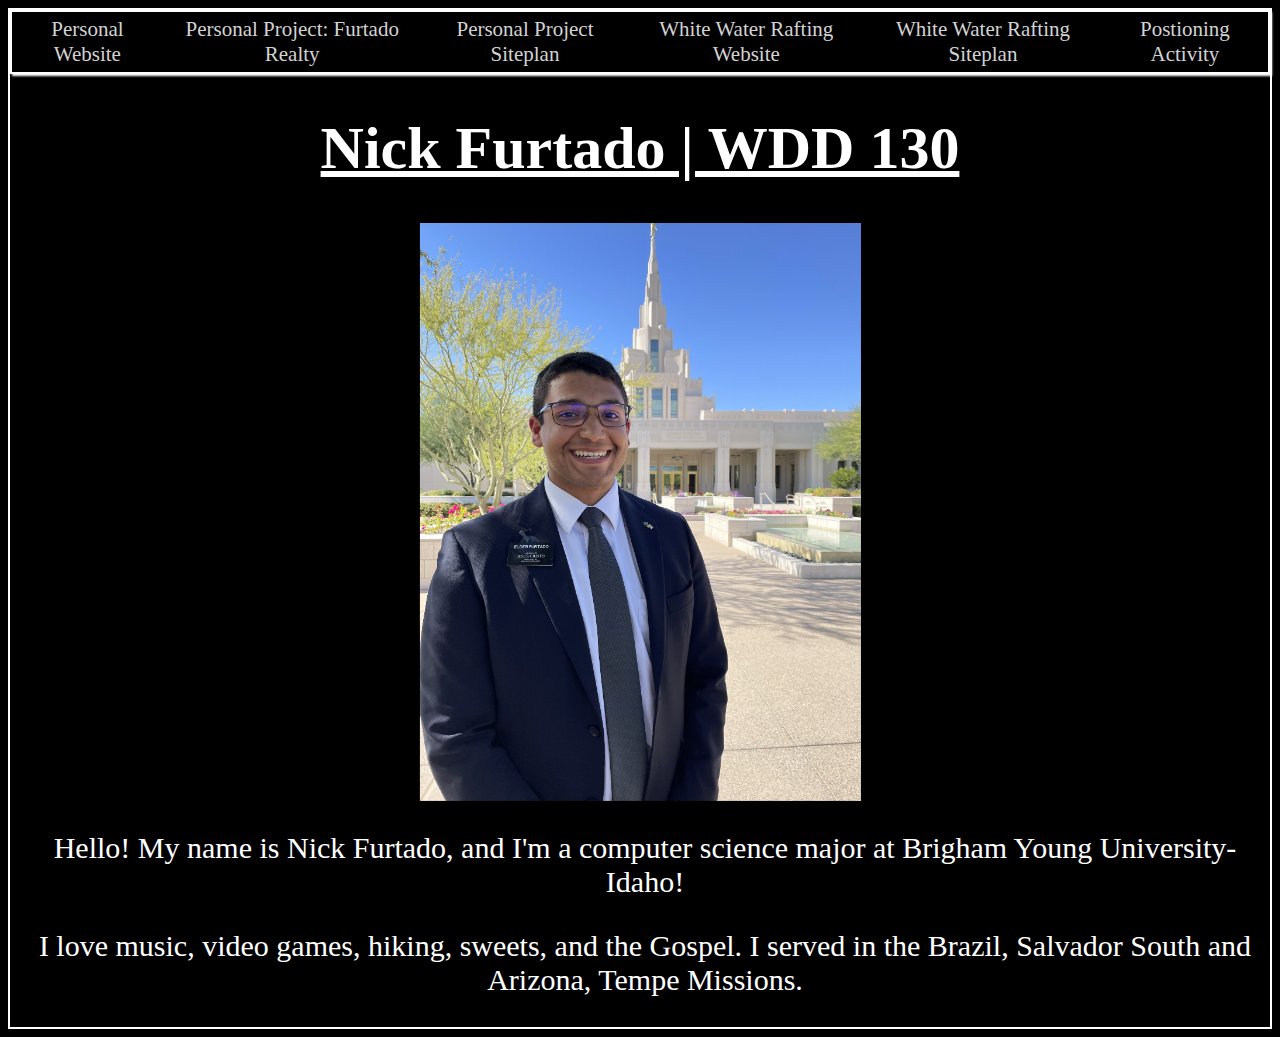
<file: index.html>
<!DOCTYPE html>
<html lang="en">
<head>
    <meta charset="UTF-8">
    <meta name="viewport2px rgontent="width=device-width, initial-scale=1.0">
    <title>Nick Furtado | Home</title>
    <link rel="stylesheet" href="style.css">
</head>
<body>
    <nav>
        <a href="index.html" title="To the Personal Website Final Project">Personal Website</a>
        <a href="furtadorealty/homepage.html">Personal Project: Furtado Realty</a>
        <a href="furtadorealty/site-plan.html">Personal Project Siteplan</a>
        <a href="wwr/index.html" title="To the Demo Website created in the WDD 130 Class">White Water Rafting Website</a>
        <a href="wwr/site-plan-rafting.html" title="To the Siteplan WWR site with mockup and wireframe">White Water Rafting Siteplan</a>
        <a href="position/positioning.html" title="to the CSS Positioning Activity ">Postioning Activity</a>
        <!-- <a href="#mission">To mission pic</a> -->

    </nav>
    <h1>Nick Furtado | WDD 130</h1>
    <div class="container">
        <img src="missionpic.jpg" alt="Avatar" class="image" style="width:100%" alt="Me as a goober in a suit" title="Goober in a suit">
        <div class="middle">
          <div class="text">A Goober in a suit</div>
        </div>
      </div>

    <p id="first">Hello! My name is Nick Furtado, and I'm a computer science major at Brigham Young University-Idaho! </p>
    <p id="first">I love music, video games, hiking, sweets, and the Gospel. I served in the Brazil, Salvador South and Arizona, Tempe Missions.</p>
</body>
</html>
</file>
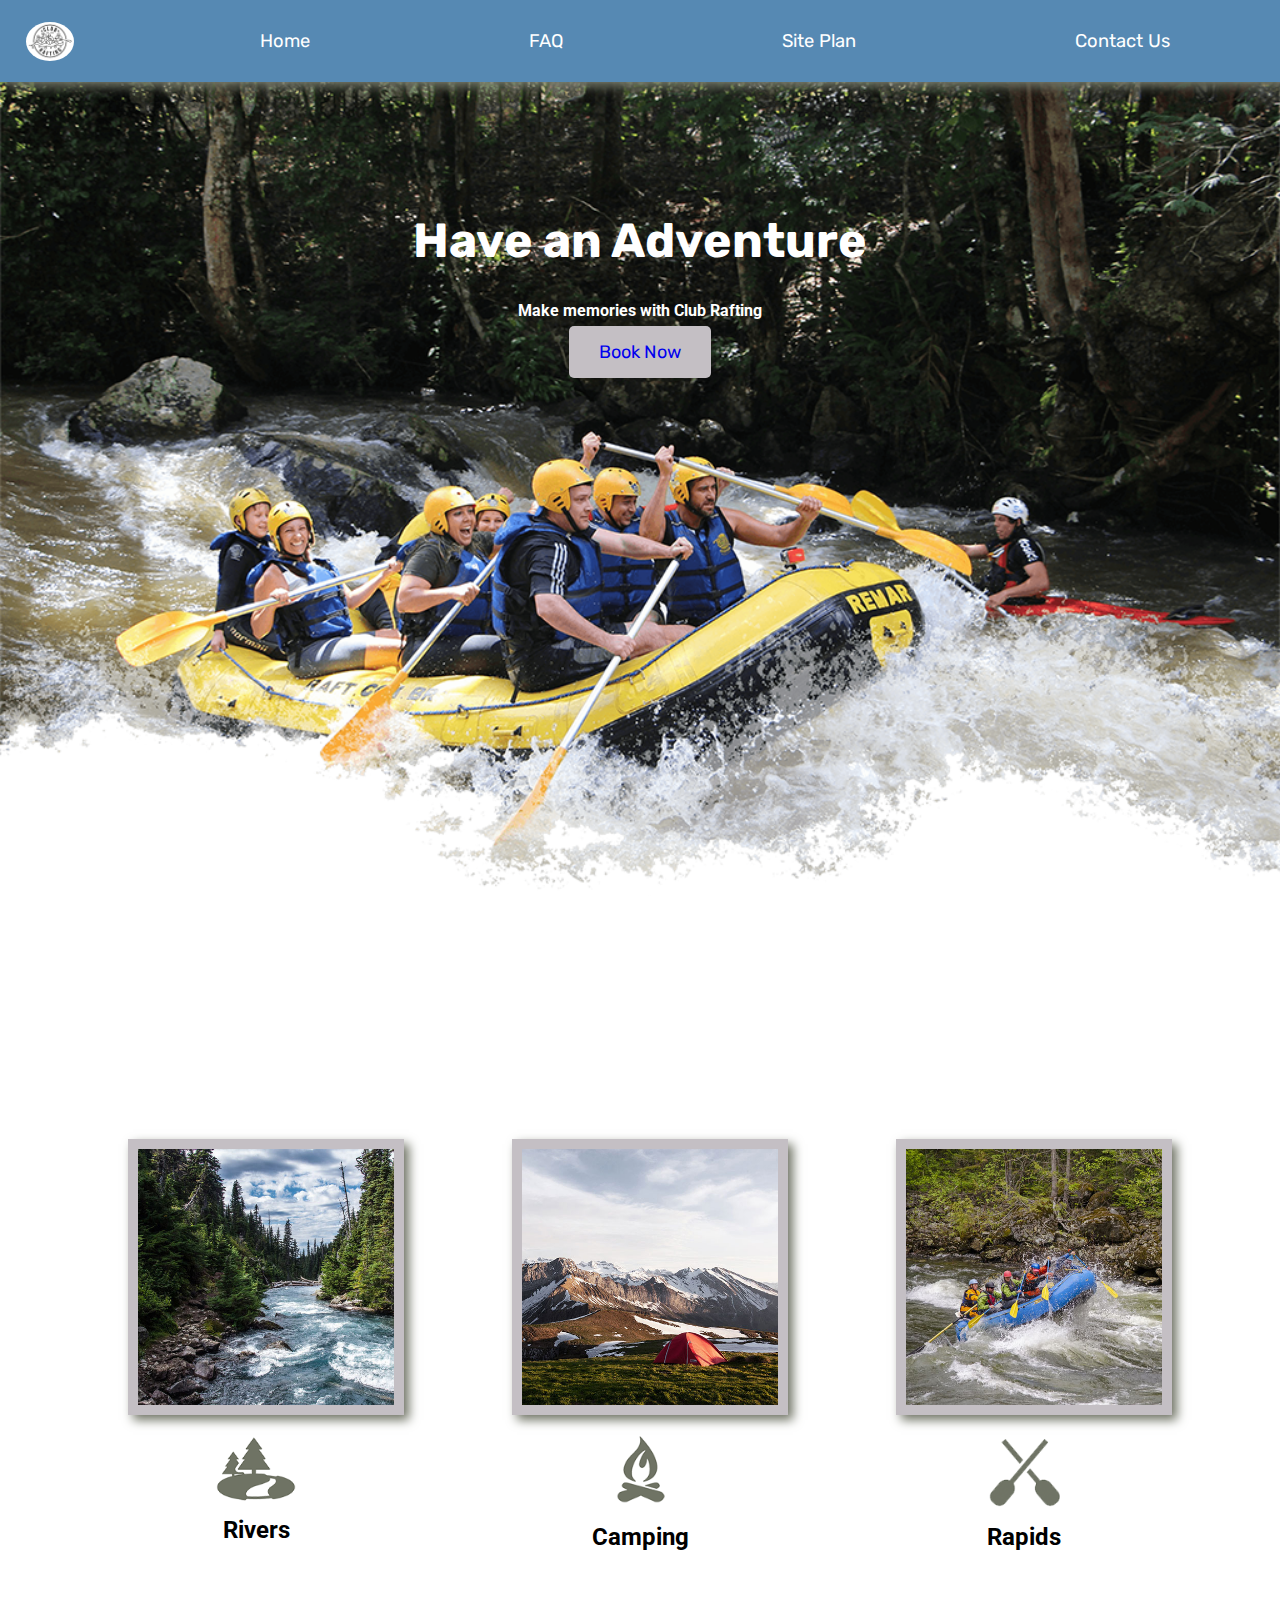
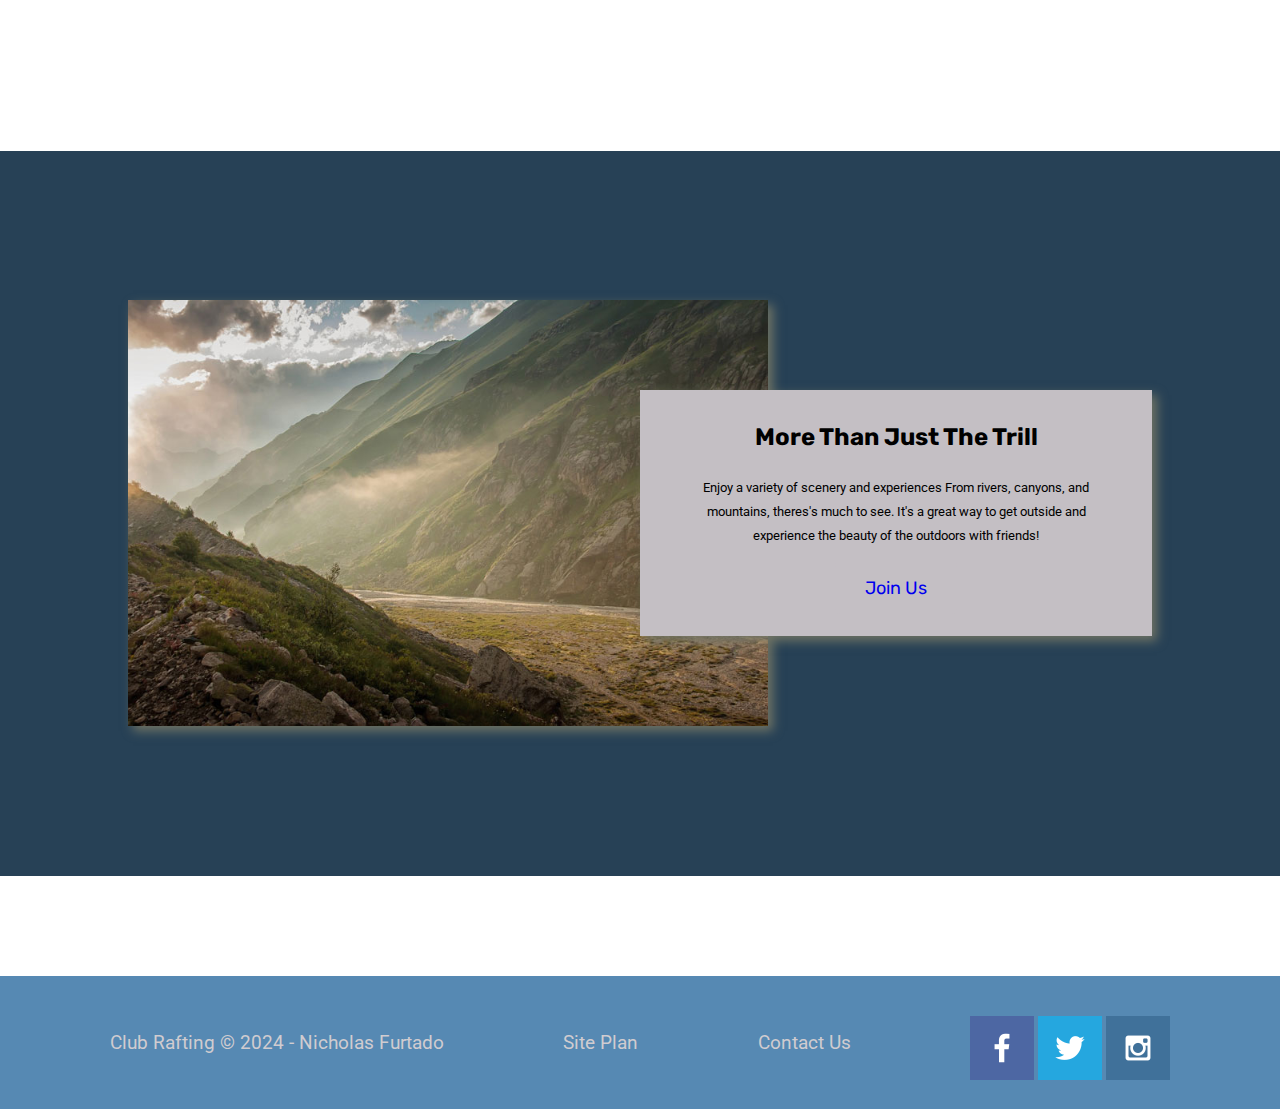
<file: wwr/index.html>
<!DOCTYPE html>
<html lang="en">
<head>
    <meta charset="UTF-8">
    <meta name="viewport" content="width=device-width, initial-scale=1.0">
    <title>Club Rafting | Whitewater Rafting | Home</title>
    <link rel="stylesheet" href="styles/wwr-style.css">
</head>
<body>
    <div id="content">
        <header>
            <a id="logo_link" href="index.html">
                <img class="logo" src="images/icon.png" alt="Club Rafting Logo">
            </a>
            <nav>
                <a href="index.html">Home</a>
                <a href="faq.html">FAQ</a>
                <a href="site-plan-rafting.html">Site Plan</a>
                <a href="contactus.html">Contact Us</a>
            </nav>
        </header>
    </div>
    <div id="hero">
        <div id="hero-box">
            <img id="hero-img" src="images/hero.png" alt="People enjoying whitewater rafting">
        </div>
        <section id="hero-msg">
            <h1 class="hero-title">Have an Adventure</h1>
            <h4>Make memories with Club Rafting</h4>
            <div class="button-box">
                <a class="book" href="contactus.html">Book Now</a>
            </div>
        </section>
    </div>


    <main class="home-grid">
        <section class="rivers-card">
            <img class="card-img" src="images/rivers.jpg" alt="River in forest">
            <img class="icon" src="images/river_icon.png" alt="River Icon">
            <h2>Rivers</h2>
        </section>
        <section class="camping-card">
            <img class="card-img" src="images/camping.jpg" alt="Tent in mountains">
            <img class="icon" src="images/fire_icon.png" alt="Fire icon">
            <h2>Camping</h2>
        </section>
        <section class="rapids-card">
            <img class="card-img" src="images/rapids.jpg" alt="Rafting boat">
            <img class="icon" src="images/oars.png" alt="Oars icon">
            <h2>Rapids</h2>
        </section>
        <div id="background"></div>
        <img class="mountains" src="images/mountains.jpg" alt="Misty mountains">
        <section class="msg">
            <h2>More Than Just The Trill</h2>
            <p>Enjoy a variety of scenery and experiences From rivers, canyons, and mountains, theres's much to see. It's a great way to get outside and experience the beauty of the outdoors with friends!</p>
            <a class="join" href="rivers.html">Join Us</a>
        </section>
    </main>
        <footer>
            <p>Club Rafting &copy; 2024 - Nicholas Furtado</p>
            <p><a href="site-plan-rafting.html">Site Plan</a></p>
            <p><a href="contactus.html">Contact Us</a></p>
            <div class="social">
                <a href="https://facebook.com" target="_blank">
                    <img src="images/facebook.png" alt="FB Icon"></a>
                <a href="https://twitter.com" target="_blank">
                    <img src="images/twitter.png" alt="Twitter Icon"></a>
                <a href="https://instagram.com" target="_blank">
                    <img src="images/instagram.png" alt="Instagram Icon"></a>
            </div>
        </footer>
    </div>
</body>
</html>
</file>
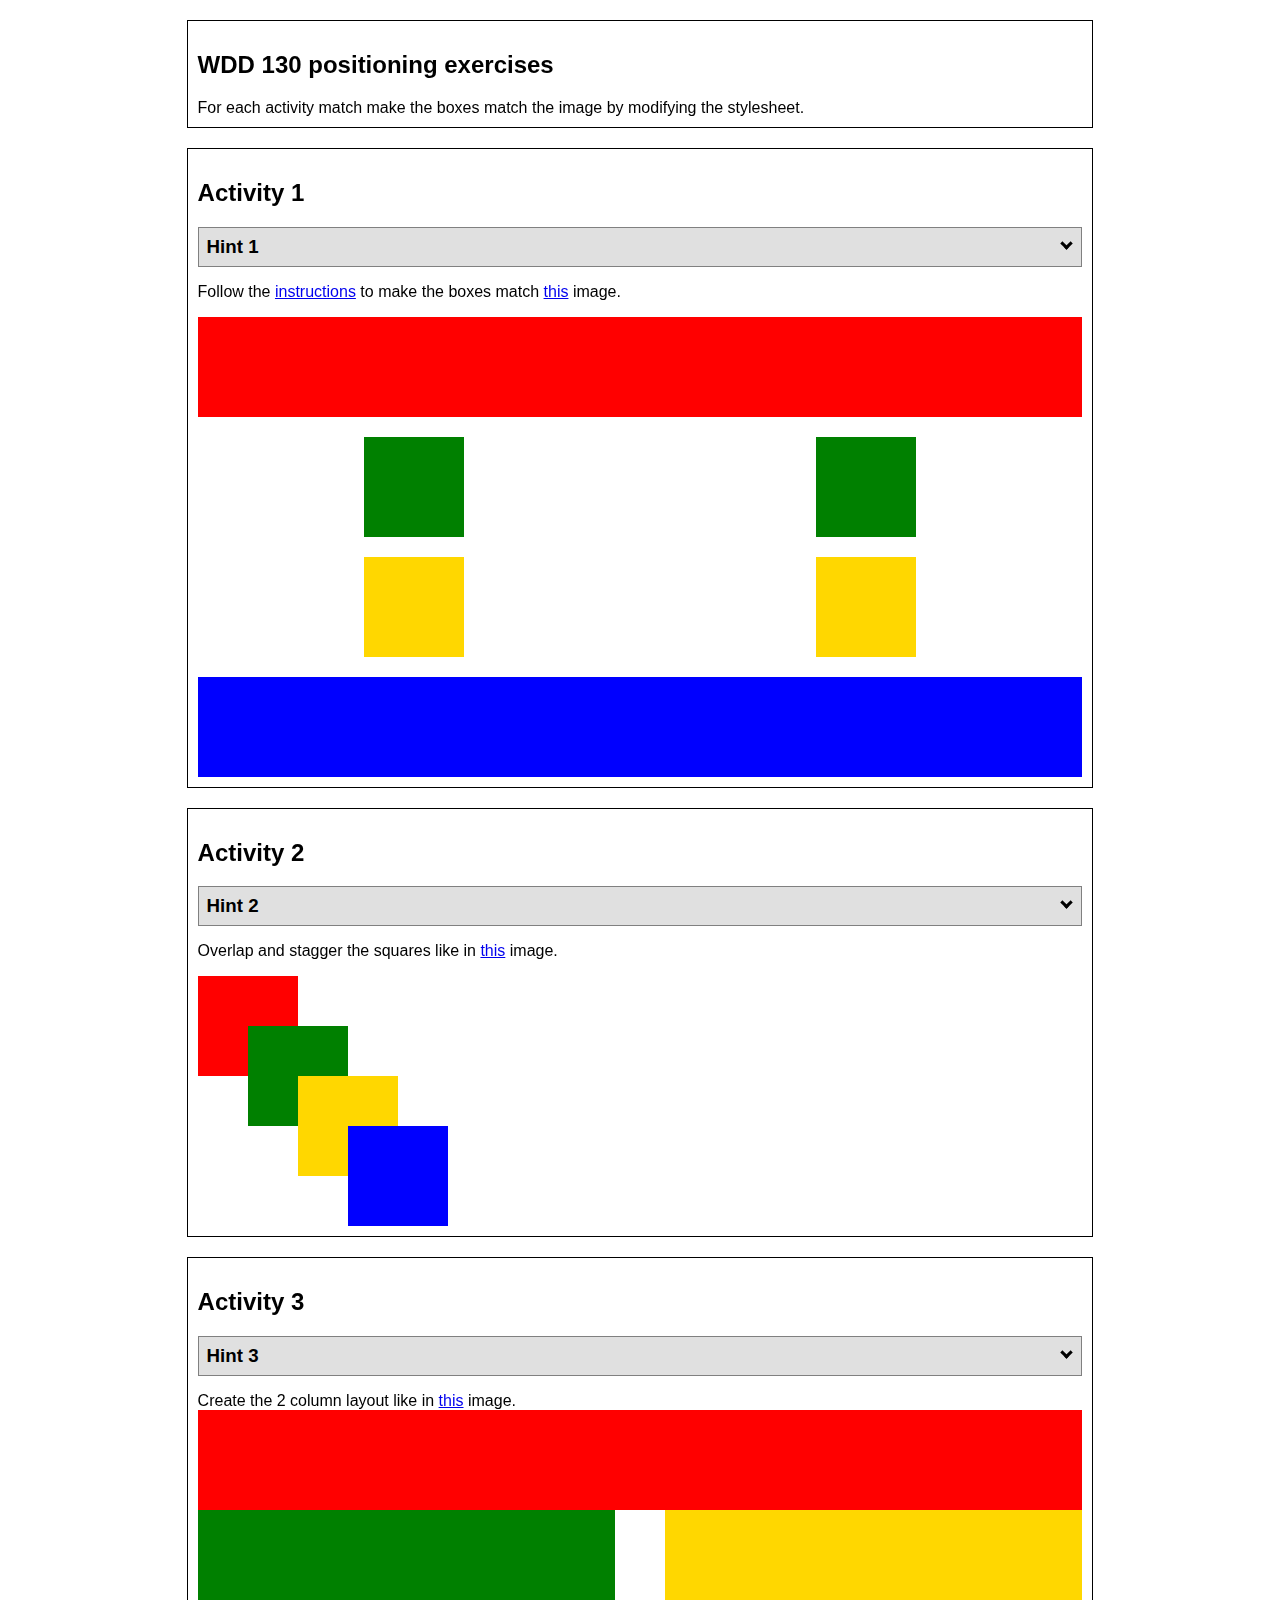
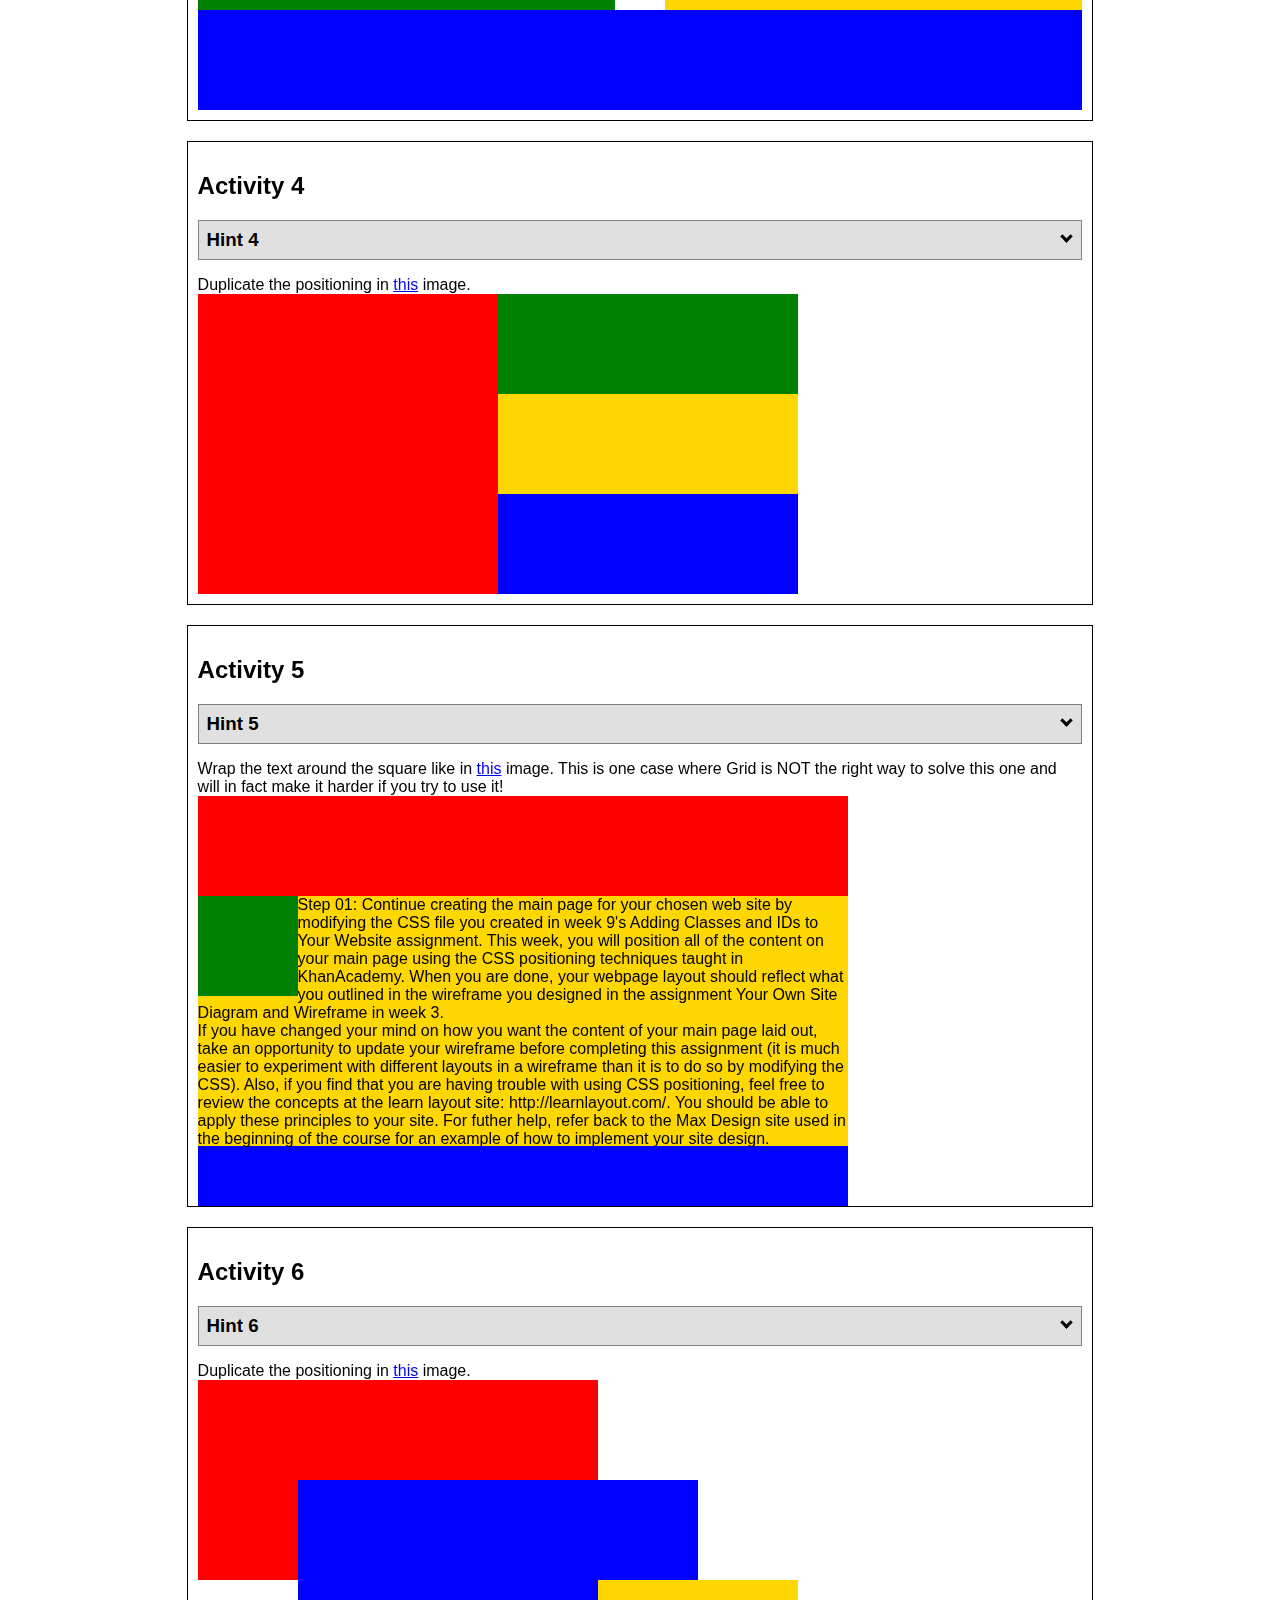
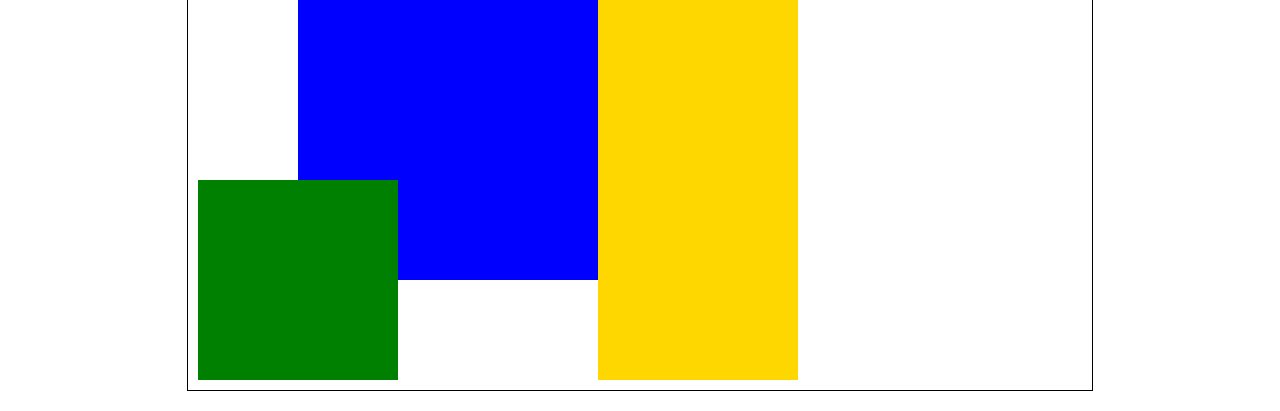
<file: positioning.html>
<!DOCTYPE html>
<html lang="en">
  <head>
    <!-- HTML - Name: positioning.html -->
    <title>Positioning Activity</title>
    <link rel="stylesheet" type="text/css" href="positionstyles.css" />
  </head>
  <body>
    <div class="activity">
      <h2>WDD 130 positioning exercises</h2>
      For each activity match make the boxes match the image by modifying the stylesheet.</div>
    <div class="activity">
      <h2>Activity 1</h2>
      <section class="hint"><input type="checkbox" ><i></i> <h3>Hint 1</h3><div><p>Check out the <a href="https://byui-wdd.github.io/wdd130/activities/w06-css-positioning.html" target="_blank">activity instructions</a> in Ilearn!</p></div></section>
      <p>Follow the <a href="https://byui-wdd.github.io/wdd130/activities/w06-css-positioning.html" target="_blank">instructions</a> to make the boxes match  <a href="https://byui-wdd.github.io/wdd130/images/example1.png" target="_blank">this</a> image.</p>
      <div class="content1" >
        <div class="red1" ></div>
        <div class="green1" ></div>
        <div class="green1" ></div>
        <div class="yellow1"></div>
        <div class="yellow1"></div>
        <div class="blue1"></div>
      </div>
    </div>
    <div class="activity">
      <h2>Activity 2</h2>
      <section class="hint"><input type="checkbox" > <h3>Hint 2</h3><i></i><div>
      <ul>
      <li>grid-template-columns: 50px 50px 50px 50px 50px </li></ul></div></section>
      <p>Overlap and stagger the squares like in <a href="https://byui-wdd.github.io/wdd130/images/example2.png" target="_blank">this</a> image.</p>
      <div class="content2" >
        <div class="red2" ></div>
        <div class="green2" ></div>
        <div class="yellow2"></div>
        <div class="blue2"></div>
      </div>
    </div>
    <div class="activity">
      <h2>Activity 3</h2>
      <section class="hint"><input type="checkbox" > <h3>Hint 3</h3><i></i><div><p>This one is going to be best solved with CSS Grid. Remember to make the boxes the right width first...then start moving them around. </p><h4>Properties used:</h4><ul><li>display:grid;</li><li>grid-template-columns:</li><li>grid-column-gap:</li>
        <li>grid-column:</li>  </ul></div></section>
      Create the 2 column layout like in <a href="https://byui-wdd.github.io/wdd130/images/example3.png" target="_blank">this</a>  image.
      <div class="content3" >
        <div class="red3" ></div>
        <div class="green3" ></div>
        <div class="yellow3"></div>
        <div class="blue3"></div>
      </div>
    </div>
    <div class="activity">
      <h2>Activity 4</h2>
      <section class="hint"><input type="checkbox" > <h3>Hint 4</h3><i></i><div><p>For the others we have been primarily concerned with width. For this one you will need to adjust height as well. </p><h4>Properties used:</h4><ul><li>display:grid;</li><li>grid-template-columns:</li><li>grid-row:</li></ul></div></section>
      Duplicate the positioning in <a href="https://byui-wdd.github.io/wdd130/images/example4.png" target="_blank">this</a> image. 
      <div class="content4" >
        <div class="red4" ></div>
        <div class="green4" ></div>
        <div class="yellow4"></div>
        <div class="blue4"></div>
      </div>
    </div>

    <div class="activity">
      <h2>Activity 5</h2>
      <section class="hint"><input type="checkbox" > <h3>Hint 5</h3><i></i><div><p>Grid is <strong>not</strong> the right way to do this.  In fact there is only one way to really do that...and that is with float. Remember that we float the thing we want the text to wrap around.  Also remember to start by making all the shapes the right size and shape.</p><h4>Properties used:</h4><ul><li>float: left;</li></ul></div></section>
      Wrap the text around the square like in <a href="https://byui-wdd.github.io/wdd130/images/example5.png" target="_blank">this</a> image. This is one case where Grid is NOT the right way to solve this one and will in fact make it harder if you try to use it!
      <div class="content5" >
        <div class="red5" ></div>
        <div class="green5" ></div>
        <div class="yellow5">Step 01: Continue creating the main page for your chosen web site by modifying the CSS file you created in week 9's Adding Classes and IDs to Your Website assignment. This week, you will position all of the content on your main page using the CSS positioning techniques taught in KhanAcademy. When you are done, your webpage layout should reflect what you outlined in the wireframe you designed in the assignment Your Own Site Diagram and Wireframe in week 3. <br />
          If you have changed your mind on how you want the content of your main page laid out, take an opportunity to update your wireframe before completing this assignment (it is much easier to experiment with different layouts in a wireframe than it is to do so by modifying the CSS). Also, if you find that you are having trouble with using CSS positioning, feel free to review the concepts at the learn layout site: http://learnlayout.com/. You should be able to apply these principles to your site. For futher help, refer back to the Max Design site used in the beginning of the course for an example of how to implement your site design.</div>
        <div class="blue5"></div>
      </div>
    </div>
    <div class="activity">
      <h2>Activity 6</h2>
      <section class="hint"><input type="checkbox" > <h3>Hint 6</h3><i></i><div><p>This one is all about visualizing the grid behind the layout. If you are having a hard time doing that first: all the sizes are even multiples of 100, and second here is another example with the lines drawn: <a href="https://byui-wdd.github.io/wdd130/images/example6-hint.png" target="_blank">example 6 with lines</a>. For this one you will find it easiest if you use px for the column width. You can also use <kbd>z-index</kbd> to control the element layering.    </p><h4>Properties used:</h4><ul><li>display:grid;</li><li>grid-template-columns:</li><li>grid-column:</li><li>grid-row:</li><li><a href="https://www.w3schools.com/cssref/pr_pos_z-index.asp" target="_blank">z-index:</a></li></ul></div></section>
      Duplicate the positioning in <a href="https://byui-wdd.github.io/wdd130/images/example6.png" target="_blank">this</a> image.
      <div class="content6" >
        <div class="red6" ></div>
        <div class="green6" ></div>
        <div class="yellow6"></div>
        <div class="blue6"></div>
      </div>
    </div>
  </body>
</html>
</file>
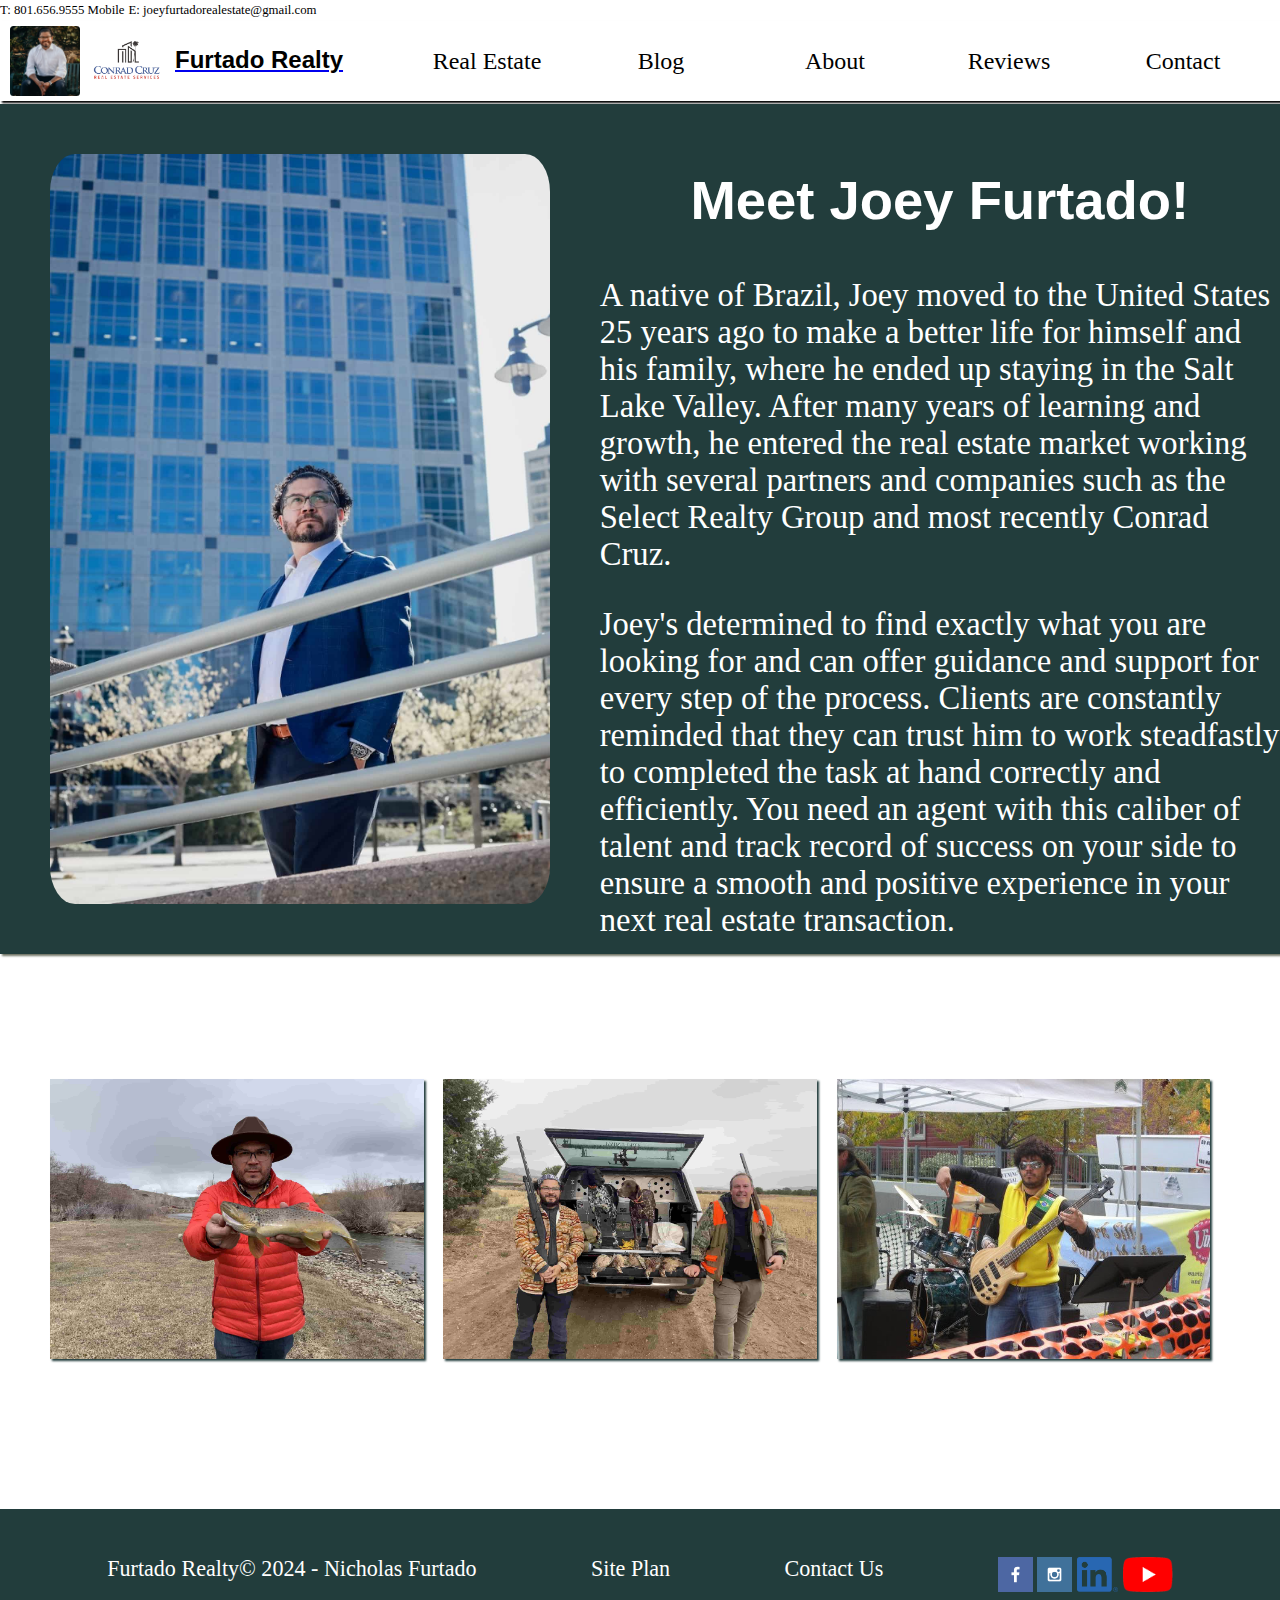
<file: furtadorealty/about.html>
<!DOCTYPE html>
<html lang="en">
<head>
    <meta charset="UTF-8">
    <meta name="viewport" content="width=device-width, initial-scale=1.0">
    <title>Furtado Realty - Personalize Your Home Buying Experience With Joey Furtado!</title>
    <link rel="stylesheet" href="styles/jfre_styles.css">
</head>
<body>
    <div class="tel-email">
        <a href="8016569555">T: 801.656.9555 Mobile</a>
        <a href="joeyfurtadorealestate@gmail.com">E: joeyfurtadorealestate@gmail.com</a>
    </div>
    <header>
        <a id="nav-img" href="homepage.html">
            <img id="joey" src="images/joey_furtado.webp" alt="Joey Furtado Realty">
            <img id="cruz" src="images/icons/conrad_cruz.webp" alt  ="Conrad Cruz logo">
            <h2 id="fr">Furtado Realty</h2>
        </a>
        <nav>
            <a href="/listings">Real Estate</a>
            <a href="https://www.facebook.com/furtadorealty">Blog</a>
            <a href="about.html">About</a>
            <a href="reviews.html">Reviews</a>
            <a href="https://joeyfurtado.com/" target="_blank">Contact</a>
        </nav>
    </header>
    <main>
 
        <section class="about_joey">
            <img id="wistful" src="images/looking_min.jpg" alt="">
            <div id="about-joey">
                <h2>Meet Joey Furtado!</h2>
                <p class="colored_background" >A native of Brazil, Joey moved to the United States 25 years ago to make a better life for himself and his family, where he ended up staying in the Salt Lake Valley. After many years of learning and growth, he entered the real estate market working with several partners and companies such as the Select Realty Group and most recently Conrad Cruz. </p>
                <p>
                    Joey's determined to find exactly what you are looking for and can offer guidance and support for every step of the process. Clients are constantly reminded that they can trust him to work steadfastly to completed the task at hand correctly and efficiently. You need an agent with this caliber of talent and track record of success on your side to ensure a smooth and positive experience in your next real estate transaction.
                    </p>
                    <p>Joey is an avid mountain biker, fisherman, hunter, and musician. He spends his off time with his family and taking them on adventures and teaching them about the life lessons he's learned. </p>
            </div>
        </section>
        <section class="home-review">
             <img class="success" src="images/fish_min.jpg" alt="">
            <img class="success" src="images/duck_hunt_min.jpg" alt="">
            <img class="success" src="images/the_bass.JPG" alt="">
        </section>
        <!-- <div class="button-box" >
            <a class="contact" href="reviews.html">Read reviews about Joey!</a>  -->
        </div>
    </main>     
    
    <footer>
        <p>Furtado Realty&copy; 2024 - Nicholas Furtado</p>
            <p><a href="site-plan.html">Site Plan</a></p>
            <p><a href="contactus.html">Contact Us</a></p>
         <div class="social">
            <a href="https://www.facebook.com/furtadorealty" target="_blank">
                <img class="social_icons" src="images/icons/facebook.png" alt="FB Icon"></a>
            <a href="https://www.instagram.com/furtadorealty/" target="_blank">
                <img class="social_icons" src="images/icons/instagram.png" alt="Instagram Icon"></a>
            <a href="https://www.linkedin.com/in/joeyfurtado/" target="_blank">
                <img class="social_icons" src="images/icons/linked_in_logo.png" alt="Linkedin Icon"></a>
            <a href="https://www.youtube.com/channel/UCL3G11iu0F46Zh2xZIVGA4g">
                <img class="social_icons" src="images/icons/yt_logo_rgb_dark.png" alt=""></a>
        </div>
    </footer>
</body>
</html>
</file>
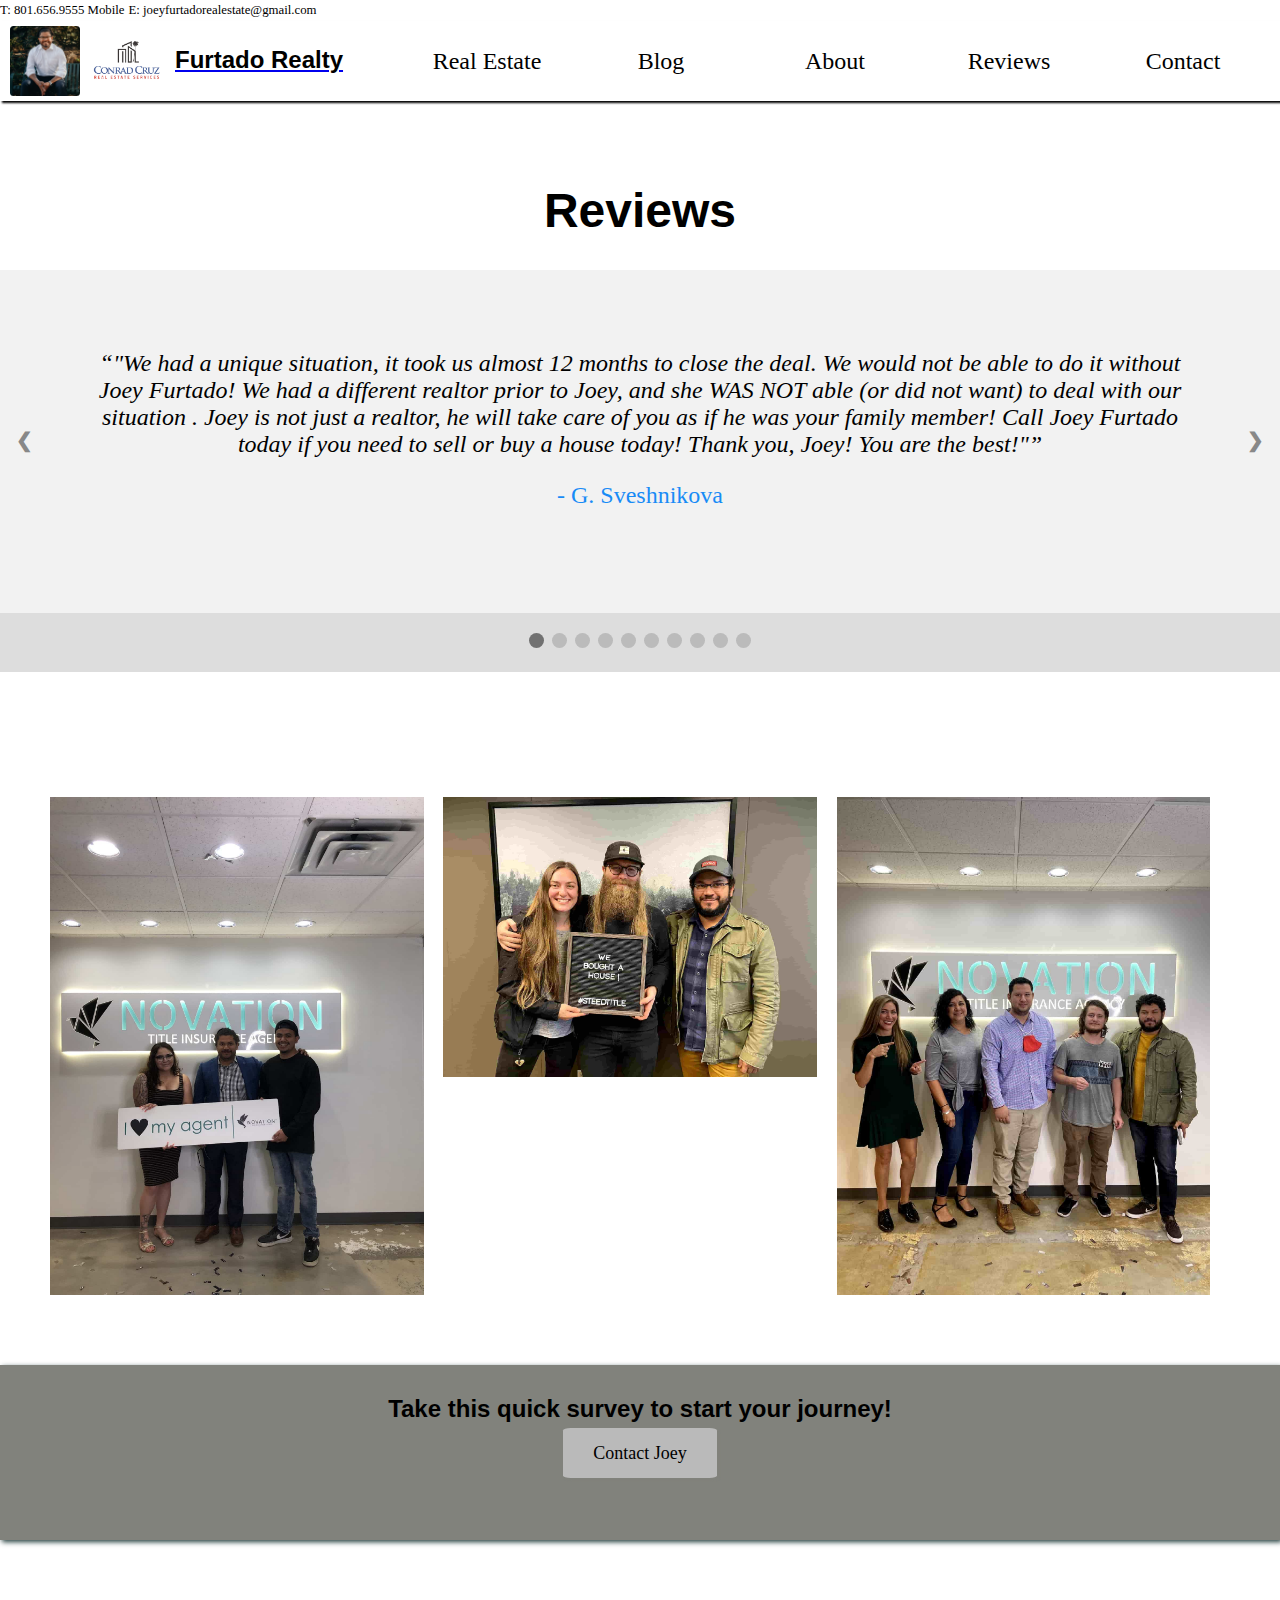
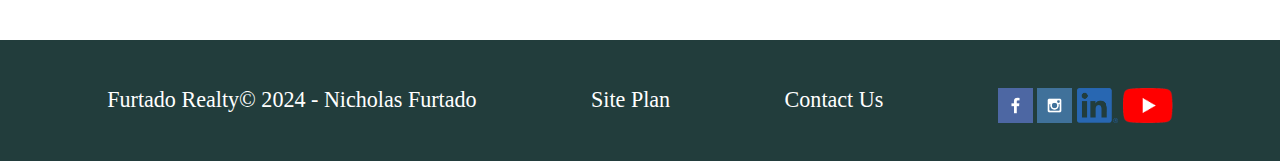
<file: furtadorealty/reviews.html>
<!DOCTYPE html>
<html lang="en">
<head>
    <meta charset="UTF-8">
    <meta name="viewport" content="width=device-width, initial-scale=1.0">
    <title>Furtado Realty - Personalize Your Home Buying Experience With Joey Furtado!</title>
    <link rel="stylesheet" href="styles/jfre_styles.css">
</head>
<body>
    <div class="tel-email">
        <a href="8016569555">T: 801.656.9555 Mobile</a>
        <a href="joeyfurtadorealestate@gmail.com">E: joeyfurtadorealestate@gmail.com</a>
    </div>
    <header>
        <a id="nav-img" href="homepage.html">
            <img id="joey" src="images/joey_furtado.webp" alt="Joey Furtado Realty">
            <img id="cruz" src="images/icons/conrad_cruz.webp" alt  ="Conrad Cruz logo">
            <h2 id="fr">Furtado Realty</h2>
        </a>
        <nav>
            <a href="/listings">Real Estate</a>
            <a href="https://www.facebook.com/furtadorealty">Blog</a>
            <a href="about.html">About</a>
            <a href="reviews.html">Reviews</a>
            <a href="https://joeyfurtado.com/" target="_blank">Contact</a>
        </nav>
    </header>
    <h1 class="review">Reviews</h1>


     <!-- Slideshow container -->
<div class="slideshow-container">

    <!-- Full-width slides/quotes -->
    <div class="mySlides">
      <q>"We had a unique situation, it took us almost 12 months to close the deal. We would not be able to do it without Joey Furtado! We had a different realtor prior to Joey, and she WAS NOT able (or did not want) to deal with our situation . Joey is not just a realtor, he will take care of you as if he was your family member! Call Joey Furtado today if you need to sell or buy a house today! Thank you, Joey! You are the best!"</q>
      <p class="author">- G. Sveshnikova</p>
    </div>
    <div class="mySlides">
      <q>"Joey Furtado and the team at Select Group Realty did a fantastic job with helping us purchase our property. They worked closely with our lenders and were extremely accommodating when they had to repeatedly open the doors for contractors during our due diligence period, including recommending experts to assist in the due diligence. We would love the opportunity to work with them again."</q>
      <p class="author">- Chiao-ih H.</p>
    </div>
    <div class="mySlides">
      <q>"I loved working with Joey. I called him on short notice, he set up a showing within 24 hours of the property hitting the market. We sent in an offer and got it accepted the next day. They say this is a seller's market, but if you have the right team, you can get the property you want. I'm impressed with Joey, oh yeah he was able to get the sellers to put a new roof on the home, in a seller's market. Joey and the team are masters at negotiation."</q>
      <p class="author">- Carter C.</p>
    </div>
    <div class="mySlides">
        <p>"Joey has been my agent since buying my first home 3 years ago. Throughout the whole process, Joey was always readily available and very prompt and helped ensure everything was done quickly and efficiently. One time I had an issue with something on the property so I texted Joey and he was at the house within an hour and didn’t leave until the issue was resolved. I wouldn’t work with anyone else. He has a great knowledge of the industry and the local market. Working with Joey, I always feel like he has my best interest in mind and genuinely acts on my behalf. I couldn't imagine going through anyone else then or in the future. He has my highest recommendation."</p>
      <p class="author">- Gabe H.</p>
    </div>
    <div class="mySlides">
        <p>"Joey helped me buy a house after only a couple of months of looking. He was willing to work around my schedule to do the viewings, was very responsive, and knew what he was doing. He went above and beyond, writing a letter to go along with my offer that would help the seller choose me. He not only helped me close the deal without hiccups and in record time, but he kept in touch afterward and made sure all my new homeowner worries and needs were taken care of. It's rare to find a realtor that will go to such great lengths to make you happy."</p>
      <p class="author">- Shelley</p>
    </div>
    <div class="mySlides">
        <p>"Joey is very easy to get along with and would always make extra efforts to explain the details of a home, and the options/alternatives available within the market. As our buyers agent, he's made it so simple for us to navigate properties that meet our requests and there's never been a time where we've felt that he's not looking out for our best interests. I recommend Joey for any of your real estate needs, he's dedicated, professional, and fun to work with."</p>
      <p class="author">- Damon S.</p>
    </div>
    <div class="mySlides">
        <p>"I met Joey as a For Sale By Owner! I had been trying to sell my duplex for months, and only getting offers below what I had paid for it 9 years prior, before any of the upgrades. Joey made the selling experience fun with his great sense of humor, and really set me at ease with his professional knowledge. He found a buyer right away! We closed fast and I finally got what I wanted out of my investment! You're awesome Joey!"</p>
      <p class="author">- Shannon R.</p>
    </div>
    <div class="mySlides">
        <p>"Joey put his personal life on hold to make sure we found a house within our price range that we liked. He's a stand up guy--honest, hard working, and gun to be around. It was such a fun experience house shopping with him."</p>
      <p class="author">- Jeanette M.</p>
    </div>
    <div class="mySlides">
        <p>"Joey is my guy for any of my future purchases. He knows this market works his tail off for you. I will continue to send my friends your way! Thanks again for all your hard work."</p>
      <p class="author">- Scott C.</p>
    </div>
    <div class="mySlides">
        <p>"Joey Furtado helped me sell my old house and get into my new one. He and Select Realty were great to work with though a difficult negotiation and were the most professional realtors I had the pleasure to work with."</p>
      <p class="author">- Ted B.</p>
    </div>
    <!-- Next/prev buttons -->
    <a class="prev" onclick="plusSlides(-1)">&#10094;</a>
    <a class="next" onclick="plusSlides(1)">&#10095;</a>
  </div>
  
  <!-- Dots/bullets/indicators -->
  <div class="dot-container">
    <span class="dot" onclick="currentSlide(1)"></span>
    <span class="dot" onclick="currentSlide(2)"></span>
    <span class="dot" onclick="currentSlide(3)"></span>
    <span class="dot" onclick="currentSlide(4)"></span>
    <span class="dot" onclick="currentSlide(5)"></span>
    <span class="dot" onclick="currentSlide(6)"></span>
    <span class="dot" onclick="currentSlide(7)"></span>
    <span class="dot" onclick="currentSlide(8)"></span>
    <span class="dot" onclick="currentSlide(9)"></span>
    <span class="dot" onclick="currentSlide(10)"></span>

  </div> 
  <main>
    <section class="review-review">
        <img class="review-success" src="images/heart_my_agent_novation_min.jpg" alt="">
        <img class="review-success" src="images/hats_steed_title_min.jpg" alt="">
        <img class="review-success" src="images/Pablo_novation_min.jpg" alt="">
    </section>
</main> 
<div class="listings">
<h2>Take this quick survey to start your journey!</h2>
<div class="button-box">
  <a class="contact" href="https://joeyfurtado.com/">Contact Joey</a>
</div>
</div>
    <footer>
        <p>Furtado Realty&copy; 2024 - Nicholas Furtado</p>
            <p><a href="site-plan.html">Site Plan</a></p>
            <p><a href="contactus.html">Contact Us</a></p>
         <div class="social">
            <a href="https://www.facebook.com/furtadorealty" target="_blank">
                <img class="social_icons" src="images/icons/facebook.png" alt="FB Icon"></a>
            <a href="https://www.instagram.com/furtadorealty/" target="_blank">
                <img class="social_icons" src="images/icons/instagram.png" alt="Instagram Icon"></a>
            <a href="https://www.linkedin.com/in/joeyfurtado/" target="_blank">
                <img class="social_icons" src="images/icons/linked_in_logo.png" alt="Linkedin Icon"></a>
            <a href="https://www.youtube.com/channel/UCL3G11iu0F46Zh2xZIVGA4g">
                <img class="social_icons" src="images/icons/yt_logo_rgb_dark.png" alt=""></a>
        </div>
    </footer>
    <script>var slideIndex = 1;
        showSlides(slideIndex);
        
        function plusSlides(n) {
          showSlides(slideIndex += n);
        }
        
        function currentSlide(n) {
          showSlides(slideIndex = n);
        }
        
        function showSlides(n) {
          var i;
          var slides = document.getElementsByClassName("mySlides");
          var dots = document.getElementsByClassName("dot");
          if (n > slides.length) {slideIndex = 1}
            if (n < 1) {slideIndex = slides.length}
            for (i = 0; i < slides.length; i++) {
              slides[i].style.display = "none";
            }
            for (i = 0; i < dots.length; i++) {
              dots[i].className = dots[i].className.replace(" active", "");
            }
          slides[slideIndex-1].style.display = "block";
          dots[slideIndex-1].className += " active";
        } </script>
</body>
</html>
</file>
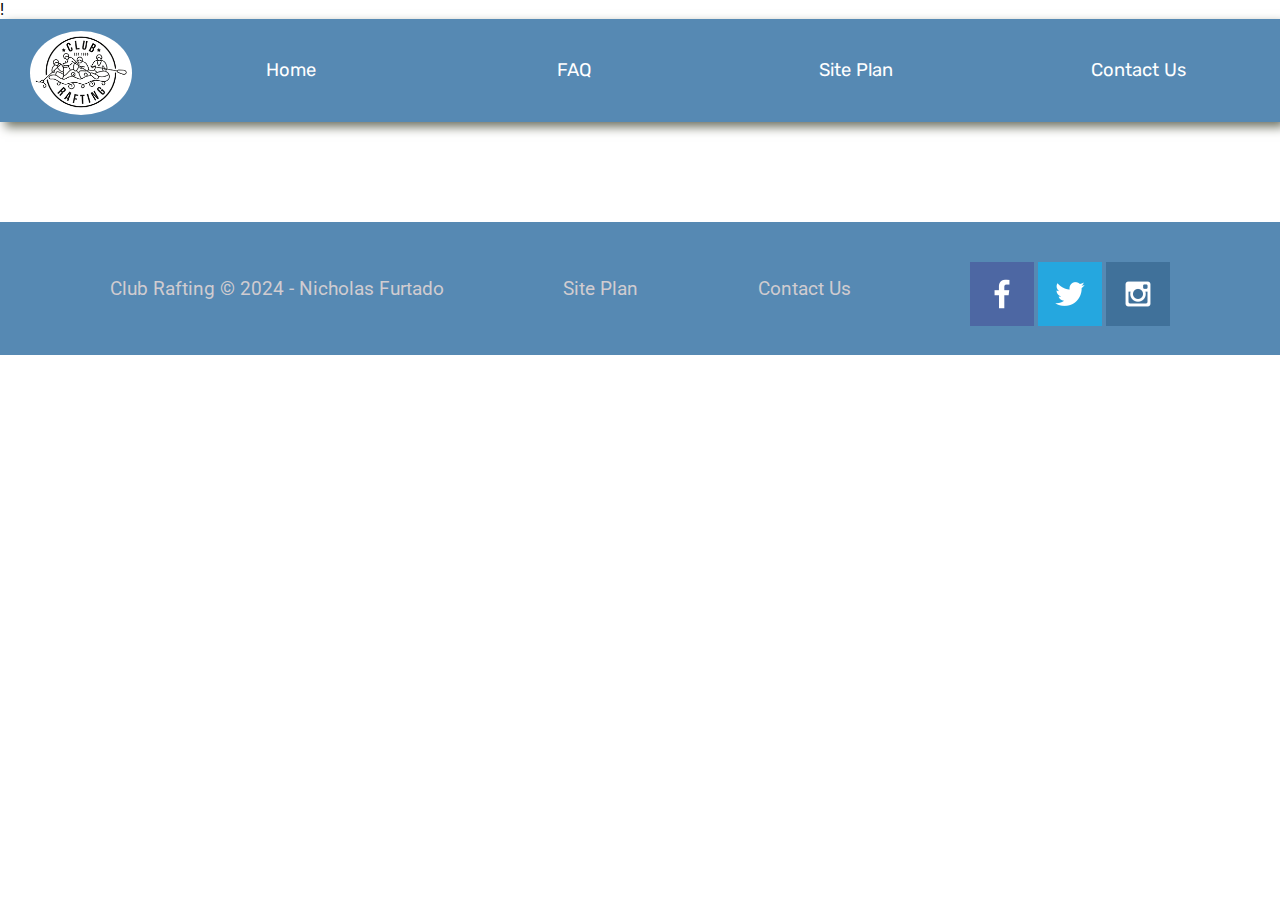
<file: wwr/contactus.html>
!<!DOCTYPE html>
<html lang="en">
<head>
    <meta charset="UTF-8">
    <meta name="viewport" content="width=device-width, initial-scale=1.0">
    <title>Club Rafting | Whitewater Rafting | Home</title>
    <link rel="stylesheet" href="styles/style.css">
</head>
<body>
    <div id="content">
        <header>
            <a id="logo_link" href="index.html">
                <img class="logo" src="images/icon.png" alt="Club Rafting Logo">
            </a>
            <nav>
                <a href="index.html">Home</a>
                <a href="faq.html">FAQ</a>
                <a href="site-plan-rafting.html">Site Plan</a>
                <a href="contactus.html">Contact Us</a>
            </nav>
        </header>


        <footer>
            <p>Club Rafting &copy; 2024 - Nicholas Furtado</p>
            <p><a href="site-plan-rafting.html">Site Plan</a></p>
            <p><a href="contactus.html">Contact Us</a></p>
            <div class="social">
                <a href="https://facebook.com" target="_blank">
                    <img src="images/facebook.png" alt="FB Icon">
                </a>
                <a href="https://twitter.com" target="_blank">
                    <img src="images/twitter.png" alt="Twitter Icon">
                </a>
                <a href="https://instagram.com" target="_blank">
                    <img src="images/instagram.png" alt="Instagram Icon">
                </a>
            </div>
        </footer>
    </div>
</body>
</html>
</file>
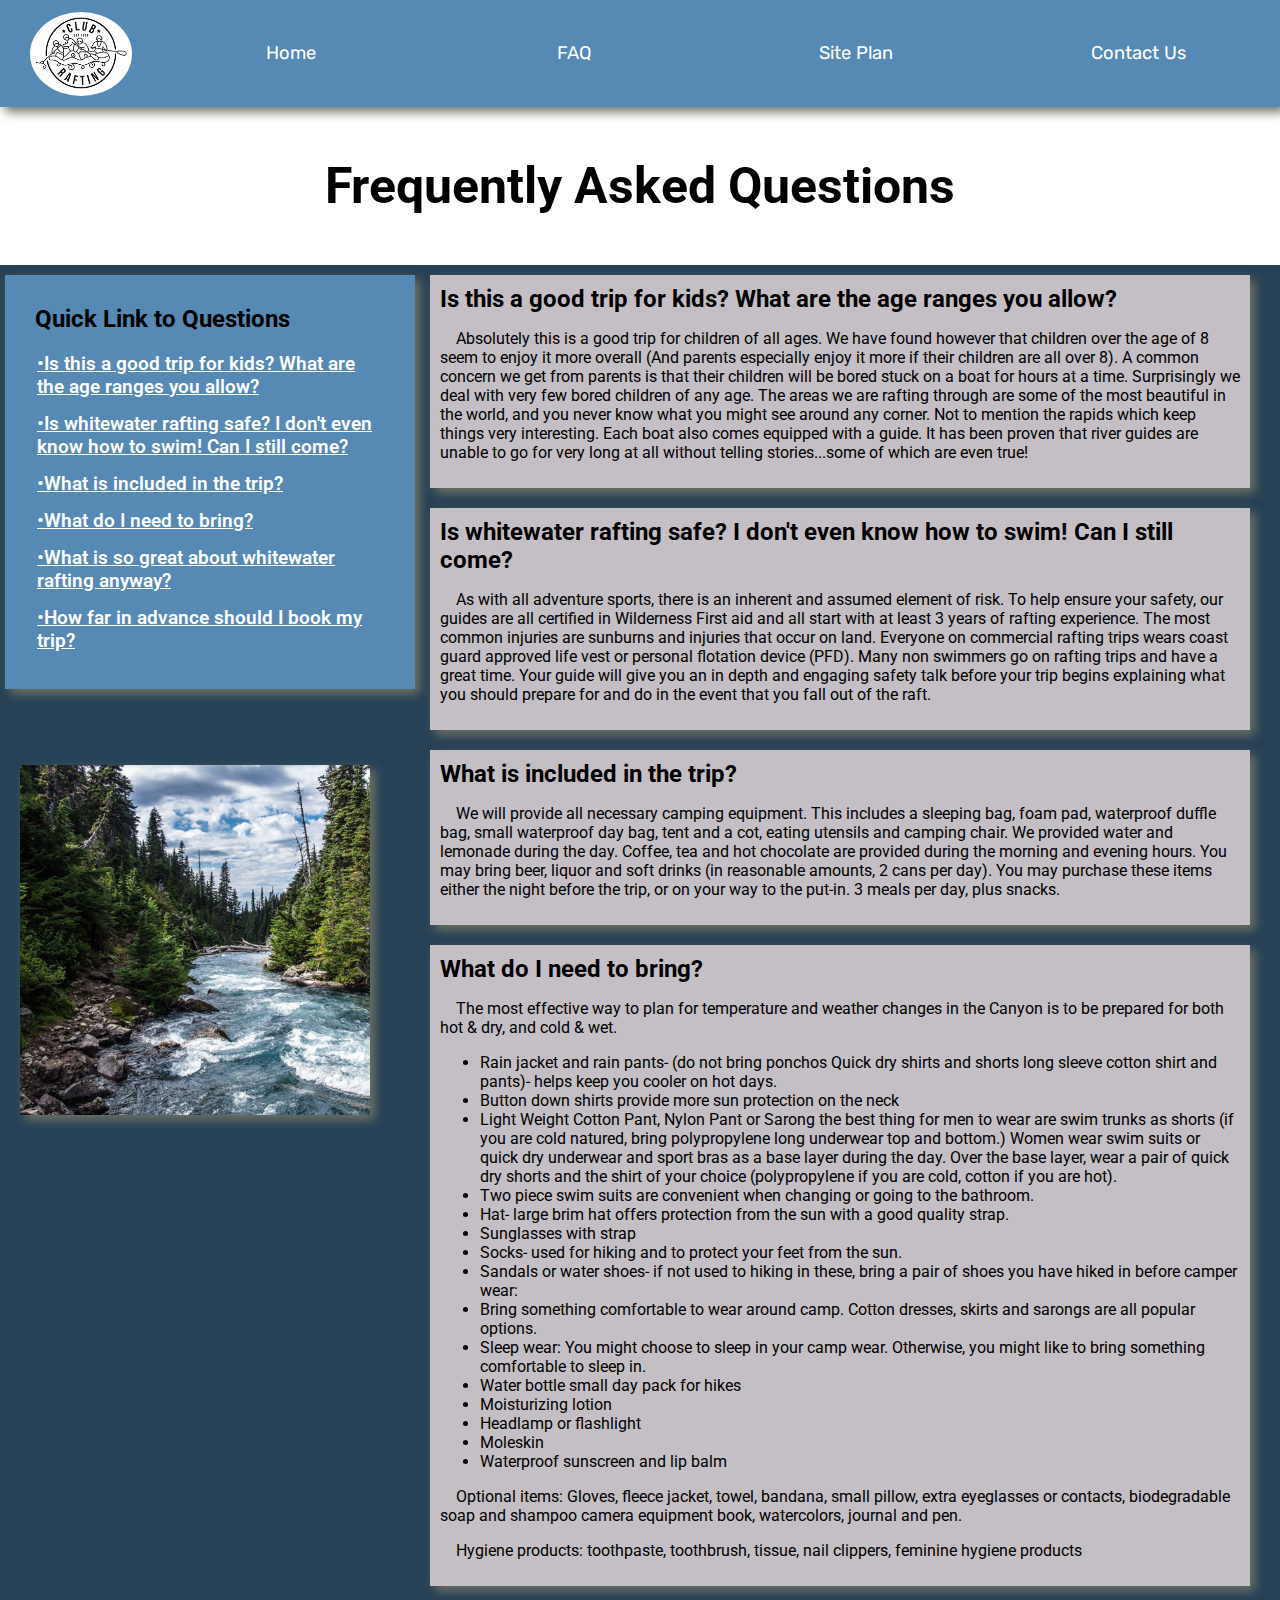
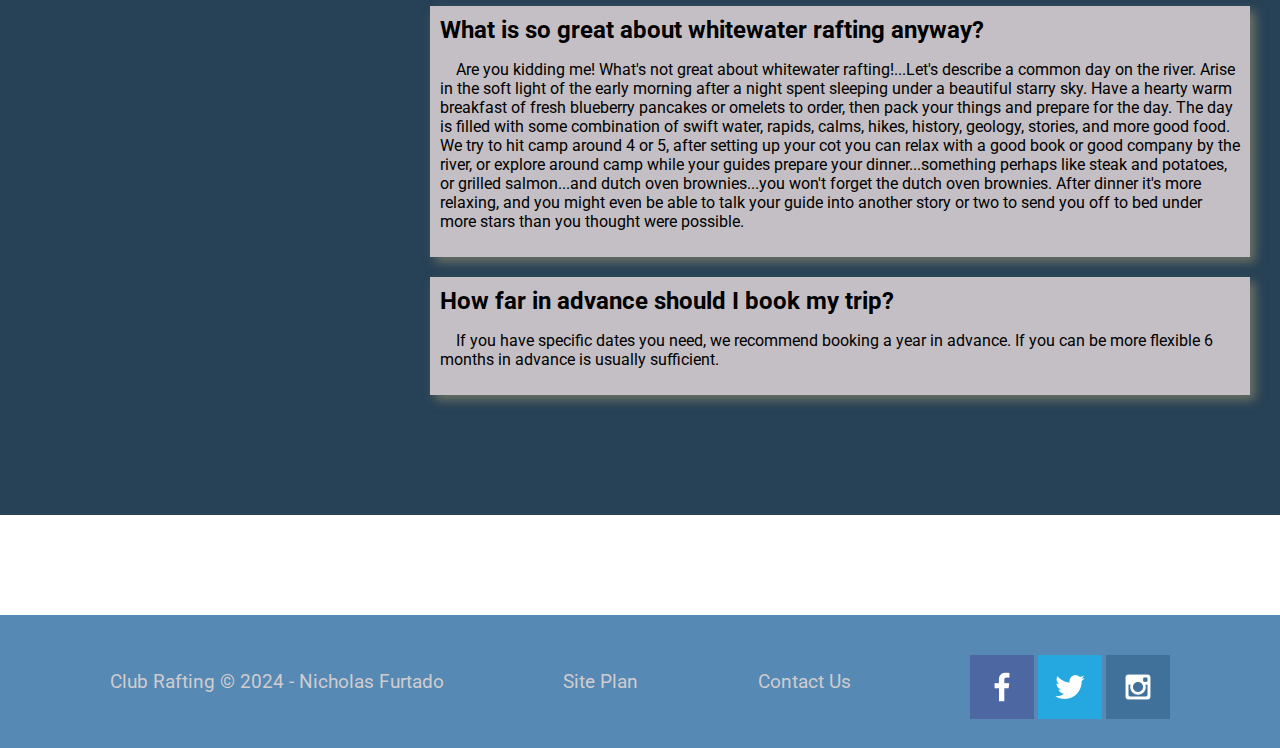
<file: wwr/faq.html>
<!DOCTYPE html>
<html lang="en">
<head>
    <meta charset="UTF-8">
    <meta name="viewport" content="width=device-width, initial-scale=1.0">
    <title>Club Rafting | Whitewater Rafting | FAQ</title>
    <link rel="stylesheet" href="styles/style.css">
</head>
<body>
    <div id="content">
        <header>
            <a id="logo_link" href="index.html">
                <img class="logo" src="images/icon.png" alt="Club Rafting Logo">
            </a>
            <nav>
                <a href="index.html">Home</a>
                <a href="faq.html">FAQ</a>
                <a href="site-plan-rafting.html">Site Plan</a>
                <a href="contactus.html">Contact Us</a>
            </nav>
        </header>
        <h1 class="FAQ">Frequently Asked Questions</h1>
    <section id="entirequestions">
    <div id="sidebar">
        <h2>Quick Link to Questions</h2>
        <a href="#trip">•Is this a good trip for kids? What are the age ranges you allow?</a>
        <a href="#safety">•Is whitewater rafting safe? I don't even know how to swim! Can I still come?</a>
        <a href="#addins">•What is included in the trip?</a>
        <a href="#tobring">•What do I need to bring?</a>
        <a href="#whylol">•What is so great about whitewater rafting anyway?</a>
        <a href="#booking">•How far in advance should I book my trip?</a>
    </div>
    <img class="leriver" src="images/rivers.jpg" alt="">
   <div id="Questions">
    <div>
        <h2 id="trip">Is this a good trip for kids? What are the age ranges you allow? </h2>
        <p>     Absolutely this is a good trip for children of all ages. We have found however that children over the age of 8 seem to enjoy it more overall (And parents especially enjoy it more if their children are all over 8). A common concern we get from parents is that their children will be bored stuck on a boat for hours at a time. Surprisingly we deal with very few bored children of any age. The areas we are rafting through are some of the most beautiful in the world, and you never know what you might see around any corner. Not to mention the rapids which keep things very interesting. Each boat also comes equipped with a guide. It has been proven that river guides are unable to go for very long at all without telling stories...some of which are even true! </p>
    </div>
    <div>
        <h2 id="safety"> Is whitewater rafting safe? I don't even know how to swim! Can I still come? </h2>
        <p>     As with all adventure sports, there is an inherent and assumed element of risk. To help ensure your safety, our guides are all certified in Wilderness First aid and all start with at least 3 years of rafting experience. The most common injuries are sunburns and injuries that occur on land.
        Everyone on commercial rafting trips wears coast guard approved life vest or personal flotation device (PFD). Many non swimmers go on rafting trips and have a great time. Your guide will give you an in depth and engaging safety talk before your trip begins explaining what you should prepare for and do in the event that you fall out of the raft. </p>
    </div>
    <div>
        <h2 id="addins">What is included in the trip?</h2>
        <p>     We will provide all necessary camping equipment. This includes a sleeping bag, foam pad, waterproof duffle bag, small waterproof day bag, tent and a cot, eating utensils and camping chair. We provided water and lemonade during the day. Coffee, tea and hot chocolate are provided during the morning and evening hours. You may bring beer, liquor and soft drinks (in reasonable amounts, 2 cans per day). You may purchase these items either the night before the trip, or on your way to the put-in. 3 meals per day, plus snacks.</p>
    </div>
    <div>
        <h2 id="tobring">What do I need to bring?</h2>
        <p>     The most effective way to plan for temperature and weather changes in the Canyon is to be prepared for both hot & dry, and cold & wet.</p>
        <ul>
            <li>Rain jacket and rain pants- (do not bring ponchos Quick dry shirts and shorts long sleeve cotton shirt and pants)- helps keep you cooler on hot days.
            </li>
            <li>Button down shirts provide more sun protection on the neck</li>
            <li>Light Weight Cotton Pant, Nylon Pant or Sarong the best thing for men to wear are swim trunks as shorts (if you are cold natured, bring polypropylene long underwear top and bottom.) Women wear swim suits or quick dry underwear and sport bras as a base layer during the day. Over the base layer, wear a pair of quick dry shorts and the shirt of your choice (polypropylene if you are cold, cotton if you are hot).</li>
            <li>Two piece swim suits are convenient when changing or going to the bathroom. </li>
            <li>Hat- large brim hat offers protection from the sun with a good quality strap.</li>
            <li>Sunglasses with strap</li>
            <li>Socks- used for hiking and to protect your feet from the sun.</li>
            <li>Sandals or water shoes- if not used to hiking in these, bring a pair of shoes you have hiked in before camper wear:</li>
            <li>Bring something comfortable to wear around camp. Cotton dresses, skirts and sarongs are all popular options.</li>
            <li>Sleep wear: You might choose to sleep in your camp wear. Otherwise, you might like to bring something comfortable to sleep in.</li>
            <li>Water bottle small day pack for hikes</li>
            <li>Moisturizing lotion</li>
            <li>Headlamp or flashlight</li>
            <li>Moleskin</li>
            <li>Waterproof sunscreen and lip balm</li>
        </ul>
        <p>Optional items: Gloves, fleece jacket, towel, bandana, small pillow, extra eyeglasses or contacts, biodegradable soap and shampoo camera equipment book, watercolors, journal and pen.</p>
        <p>Hygiene products: toothpaste, toothbrush, tissue, nail clippers, feminine hygiene products</p>
    </div>
    <div>
        <h2 id="whylol">What is so great about whitewater rafting anyway?</h2>
        <p>     Are you kidding me! What's not great about whitewater rafting!...Let's describe a common day on the river.
        Arise in the soft light of the early morning after a night spent sleeping under a beautiful starry sky. Have a hearty warm breakfast of fresh blueberry pancakes or omelets to order, then pack your things and prepare for the day. The day is filled with some combination of swift water, rapids, calms, hikes, history, geology, stories, and more good food. We try to hit camp around 4 or 5, after setting up your cot you can relax with a good book or good company by the river, or explore around camp while your guides prepare your dinner...something perhaps like steak and potatoes, or grilled salmon...and dutch oven brownies...you won't forget the dutch oven brownies. After dinner it's more relaxing, and you might even be able to talk your guide into another story or two to send you off to bed under more stars than you thought were possible. </p>
    </div>
    <div>
        <h2 id="booking">How far in advance should I book my trip?</h2>
        <p>If you have specific dates you need, we recommend booking a year in advance. If you can be more flexible 6 months in advance is usually sufficient. </p>
    </div>
   </div>
</section>
        <footer>
            <p>Club Rafting &copy; 2024 - Nicholas Furtado</p>
            <p><a href="site-plan-rafting.html">Site Plan</a></p>
            <p><a href="contactus.html">Contact Us</a></p>
            <div class="social">
                <a href="https://facebook.com" target="_blank">
                    <img src="images/facebook.png" alt="FB Icon">
                </a>
                <a href="https://twitter.com" target="_blank">
                    <img src="images/twitter.png" alt="Twitter Icon">
                </a>
                <a href="https://instagram.com" target="_blank">
                    <img src="images/instagram.png" alt="Instagram Icon">
                </a>
            </div>
        </footer>
    </div>
</body>
</html>
</file>
<file: style.css>
body { 
    background-color: black ;
    text-align: left;
    font-family: Comic Sans MS;
    font-size: 30px;
    border: 2px solid white;
    color : white;
}
nav{
    font-size: .7em;
    display: flex;
    justify-content:left;
    box-shadow: 2px 2px 2px;
    justify-items:auto;
    justify-content:space-evenly;
    border: 2px solid white;
}
nav a {
    padding: 5px 15px;
    text-decoration: none;
    color: lightgrey;
    text-align: center;
}
nav a:hover{
    background-color: whitesmoke;
    color: black;
}
h1{
    text-align: center;
    text-decoration: underline;
}
p{
    display: flex;
    text-align: center;
    padding-left: 10px;
}


.container {
    position: relative;
    margin: auto;
    width: 35%;
    
  }
  
  .image {
    opacity: 1;
    display: block;
    width: 100%;
    height: auto;
    transition: .5s ease;
    backface-visibility: hidden;
  }
  
  .middle {
    transition: .5s ease;
    opacity: 0;
    position: absolute;
    top: 50%;
    left: 50%;
    transform: translate(-50%, -50%);
    -ms-transform: translate(-50%, -50%);
    text-align: center;
  }
  
  .container:hover .image {
    opacity: 0.3;
  }
  
  .container:hover .middle {
    opacity: 1;
  }
  
  .text {
    background-color:grey;
    color: white;
    font-size: 16px;
    padding: 16px 32px;
  }
</file>
<file: wwr/styles/wwr-style.css>
@import url('https://fonts.googleapis.com/css2?family=Roboto:wght@300&family=Rubik:wght@300;400&display=swap');
body{
    padding: 0;
    margin:  0 ;
    background-color: rgba(255, 255, 255, 0.836);
    font-family: 'Roboto','Arial', sans-serif;
}
header{
    background-color: #5689B3;
    display: grid;
    grid-template-columns: 150px auto;
    box-shadow: 5px 5px 10px #6f7364;

}
.logo, .icon{
    width: 80px;
    margin: 7px 30px ;
}
img.logo{
    width: 80%;
    height: auto;
    border-radius: 50%;

}
#logo_link {
    padding-top: 5px;
    justify-self: center;
    align-self: center;
    padding-right: 65%;
}
nav {
    display: flex;
    justify-content: space-around;
}
nav a{
    background-color: #5689B3;
    font-family: 'Rubik','Geneva', sans-serif;
    text-align: center;
    text-decoration: none;
    font-size: 1.15em;
    color: white;
    padding: 30px;
    margin: auto;
    width: auto;
}
nav a:hover{
    background-color: #D0CCD0;
    color: #000000;
    font-family: 'Rubik','Geneva',  sans-serif;
}
#hero{
    display: grid;
    grid-template-columns: 1fr 3fr 1fr;
}
#hero-box{
    grid-column: 1/4;
    grid-row: 1/3;
    z-index: -1;
}
#hero-msg{
    grid-column: 2/3;
    grid-row: 1/2;
    margin-top: 100px;
}
#hero-msg h4{
    color: white;
}
.hero-title{
    font-size: 3em;
    color: white;
    font-family:'Rubik','Geneva', sans-serif;
    margin-top: 30px;
}
.home-grid{
    display: grid;
    grid-template-columns: 1fr 1fr 1fr 1fr 1fr 1fr 1fr 1fr 1fr 1fr;
}
.book, .join{
    background-color: #C4BFC4;
    text-decoration: none;
    font-size: 18px;
    font-family: 'Rubik','Geneva', sans-serif;
    padding:15px 30px;
    margin-top: 50px;
    border-radius: 5px;
    
}
.book:hover, .join:hover{
    background-color: #5689B3;
}

#background{
    height: 725px;
    background-color: #274156;
    grid-column: 1/11;
    grid-row: 4/9;
}
h2{
    margin: 0;
}
.icon{
    padding-top: 10px;
} 
.msg{
    background-color: #C4BFC4; ;
    line-height: 1.5em;
    padding: 35px;
    grid-column: 6/10;
    grid-row: 6/7;
    box-shadow: 5px 5px 10px #6f7364;
}
.msg h2{
    color: black;
    font-family: 'Rubik','Geneva', sans-serif;
    padding-bottom: 15px;
}
.msg p{
    color: #000000;
    font-family: 'Roboto','Arial', sans-serif;
    font-size: .8em;
    padding-bottom: 15px;
}

#content{ 
    max-width: 1600px;
    margin: auto;
}
h2, h3, h4, h5, h6, p{
    color: black;
    font-family: 'Roboto','Arial',sans-serif;
}
#hero-msg h1, hero-msg, h4{
    text-align: center;
}
.button-box{
    text-align: center;
}
img#hero-img {
    width: 100%;
}

img.card-img{
    display: block;
    margin: 0 auto;
}
.card-img {
    border: 10px solid #C4BFC4;
    transition: transform .5s;
    box-shadow: 5px 5px 10px #6f7364;
}
.card-img:hover{
    opacity: .6;
    transform: scale(1.1);
}
.card-img, .mountains {
    width: 100%;
}
main section{
    text-align: center;
}
main-section img{
    box-sizing: border-box;
}
.rivers-card,.camping-card,.rapids-card{
    margin: 200px 0;
    justify-content: space-around;
    align-items: center;
}
.rivers-card{
    grid-column: 2/4;
    grid-row: 2/3;
}
.camping-card{
    grid-column: 5/7;
    grid-row: 2/3;
}
.rapids-card{
    grid-column: 8/10;
    grid-row: 2/3;
}
.mountains{
    grid-column: 2/7;
    grid-row: 5/8;
    box-shadow: 5px 5px 10px #6f7364;
}
footer{
    background-color: #5689B3;
    padding: 15px 50px;
    margin-top: 100px;
    padding: 25px 50px;
    display: flex;
    justify-content: space-around;
    align-items: center;
}
footer a{
    color: #D0CCD0;
    text-decoration: none;
}
footer a:hover{
    color: #ffffff;
}
footer p{
    font-size: 1.2em;
    color: #D0CCD0;
}
footer p a:hover{
    text-decoration: underline;
}
footer .social img{
    padding-top: 15px;
}

.FAQ{
    text-align: center;
    font-size: 50px;
    margin: 50px;
}
#sidebar{
    grid-row: 1/2;
    display: grid;
    background-color:#5689B3;
    color: white;
    grid-template-rows: 40px;
    width: 350px;
    padding: 30px;
    margin: 10px 5px;
    box-shadow: 5px 5px 10px #6f7364;
    height: fit-content;
}

#sidebar a{
    margin: 5px 0px;
    color: white;
    font-size: 1.2em;
    font-weight: 600;
    padding: 2px;
}
#sidebar a:hover{
    background-color: #5689B3;
}
.leriver{
    display: flex;
    grid-column: 1/2;
    grid-row: 2/3;
    width: 350px;
    margin-left:20px;
    box-shadow: 5px 5px 10px #6f7364;
}
#entirequestions{
    background-color:#274156;
    display: grid;
    grid-template-columns: 350px 1fr;
    grid-template-rows: 500px 1fr 100px;
}

#Questions{
    grid-column: 2/3;
    grid-row: 1/3;
    display: grid;
    margin: 0px 20px 10px 70px;
}
#Questions div{
    padding: 10px;
    margin: 10px;
    background-color: #C4BFC4; 
    box-shadow: 5px 5px 10px #6f7364;
}
#Questions p{
    color: black;
    text-indent: 1em;
}
#Questions h2{
    color: black;
}
@media screen and (max-width: 900px) {
    #hero, .home-grid {
        display: block;
        height: auto;
    }
    nav, footer {
        flex-direction: column;
    }
    nav a {
        display: block;
        padding: 15px;
    }
    #hero {
        margin-top: 0;
    }
    #hero-msg {
        margin-top: 0;
    }
    #hero-msg h4 {
        display: none;
    }
    #hero-msg h1 {
        color: #6f7364;
    }
    .home-title {
        font-size: 25px;
    }
    .rivers-card, .camping-card, .rapids-card { 
        margin: 50px auto;
        width: 60%;
    }
    #background {
        display: none;
    }
    .mountains, .msg {
        width: 80%;
        display: block;
        margin: 0 auto;
    }
    footer {
        margin-top: 25px;
    }
}
/* This could be read as follows: "If the max width of the screen gets smaller than 900px, then use this CSS instead of what you may have seen above" for these selectors.

This CSS will not go into effect unless the screen is less than 900px;  */
/* with a hexadecimal color value, you can add two extra characters to add an "alpha" value to it, and it controls the opacity of the colors. e.g. #AAAAAAFF (last 2 characters full opacity) and #AAAAAA00 (last two characters are fully transparent)*/
</file>
<file: positionstyles.css>
/* CSS - Name: "positionstyles.css" */
/* Activity 1 styles */
.content1 {
  /* This is the parent of the activity 1 boxes. */
  display: grid;
  grid-template-columns: 1fr 1fr;
  grid-gap: 20px;
  justify-items: center;
}
.red1 { 
  width: 100%; 
  height: 100px; 
  background-color: red;
  grid-column: 1/3;

} 
.green1 {
  width: 100px; 
  height: 100px; 
  background-color: green; 
  
} 
.yellow1 {
  width: 100px; 
  height: 100px; 
  background-color: gold; 
} 
.blue1 {
  width: 100%; 
  height: 100px; 
  background-color: blue; 
  grid-column: 1/3;
} 
/* Activity 2 styles */ 
.content2 {
  display: grid;
  grid-template-columns: 50px 50px 50px 50px 50px;
  float: left;
  /* This is the parent of the activity 2 boxes. */
}
.red2 {
  width: 100px ; 
  height: 100px; 
  background-color: red; 
  
} 
.green2 { 
  width: 100px; 
  height: 100px; 
  background-color: green;
  margin-top: 50px; 
} 
.yellow2 {
  width: 100px; 
  height: 100px; 
  background-color: gold; 
  margin-top: 100px;
  
} 
.blue2 {
  width: 100px; 
  height: 100px; 
  background-color: blue; 
  margin-top: 150px;
  
} 
/* Activity 3 styles */ 
.content3 {
  /* This is the parent of the activity 3 boxes. */
  display: grid; 
  grid-column-gap: 50px;
  

}
.red3 {
  width: 100%; 
  height: 100px; 
  background-color: red; 
  
  grid-column: 1/3;
} 
.green3 {
  width: 100%; 
  height: 100px; 
  background-color: green;
  
} 
.yellow3 {
  width: 100%; 
  height: 100px; 
  background-color: gold; 
  
} 
.blue3 {
  width: 100%;
  height: 100px; 
  background-color: blue; 
  
  grid-column: 1/3;
} 


/* Activity 4 styles */ 
.content4 {
  /* This is the parent of the activity 4 boxes. */
  display: grid;
  grid-template-columns: 300px 300px ;
  grid-template-rows: 100px 100px 100px;
  height: 300px;
  ;
}
.red4 {
  width: 300px; 
  height: 300px; 
  background-color: red; 
  grid-column: 1 / 2;
  grid-row: 1 /3 ;
} 
.green4 {
  width: 300px; 
  height: 100px; 
  background-color: green; 
  grid-column: 2;
  
} 
.yellow4 {
  width: 300px; 
  height: 100px; 
  background-color: gold; 
  grid-column: 2;
  
} 
.blue4 {
  width: 300px; 
  height: 100px; 
  background-color: blue; 
  grid-column: 2;
 
} 


/* Activity 5 styles */ 
.content5 {
  /* This is the parent of the activity 5 boxes. */
  height: 400px;
}
.red5 { 
  width: 650px; 
  height: 100px; 
  background-color: red; 
} 
.green5 { 
  width: 100px; 
  height: 100px; 
  background-color: green; 
  float: left;

} 
.yellow5 {
  width: 650px; 
  height: 250px; 
  background-color: gold; 

} 
.blue5 {
  width: 650px; 
  height: 100px; 
  background-color: blue; 
} 
/* Activity 6 styles */ 
.content6 {
  /* This is the parent of the activity 6 boxes. */
  height: 600px;
  width: 600px  ;
  display: grid;
  grid-template-columns: 100px 100px 100px 100px 100px 100px;
  grid-template-rows: 100px 100px 100px 100px 100px 100px;
  
}

.red6 {
  width: 400px; 
  height: 200px; 
  background-color: red; 
  grid-row: 1;
  grid-column: span 4;
  z-index: -1;
} 
.green6 {
  width: 200px; 
  height: 200px; 
  background-color: green; 
  grid-row: 5;
  grid-column: 1;
  z-index: 3;

} 
.yellow6 {
  width: 200px; 
  height: 400px; 
  background-color: gold; 
  z-index: 2;
  grid-column: 5 ;
  grid-row: 3;

   
} 
.blue6 {
  width: 400px; 
  height: 400px; 
  background-color: blue; 
  grid-column: 2;
  grid-row: 2/ 4;
  left: 100px;
  top: 100px;
  z-index: 1;
} 


/* Do not make any changes below here */
.activity {
  width: 70%; 
  margin: 20px auto; 
  font-family: Arial, sans-serif; 
  border: 1px solid black; 
  padding: 10px; 
  clear:both; 
  overflow: auto;
} 

.hint {
  border: 1px solid grey;
  background: #e0e0e0;
  padding: .5em;
  position: relative;
  margin: 1em 0;
}
.hint h3 {
  margin: 0;
}
.hint:hover {
  background: #d0d0d0;
}
.hint > div {
  display: none;
}

.hint input[type=checkbox] {
  position: absolute;
  width: 100%;
  height: 100%;
  opacity: 0;
  z-index: 1;
  cursor: pointer;
}

.hint input[type=checkbox]:checked ~ div {
  display: block;
}

.hint i {
  position: absolute;
  transform: translate(-6px, 0);
  margin-top: 16px;
  right: 10px;
  top: -3px;
}
.hint i:before, .hint i:after {
  content: "";
  position: absolute;
  background-color: black;
  width: 3px;
  height: 9px;
}
.hint i:before {
  transform: translate(2px, 0) rotate(45deg);
}
.hint i:after {
  transform: translate(-2px, 0) rotate(-45deg);
}

.hint input[type=checkbox]:checked ~ i:before {
  transform: translate(-2px, 0) rotate(45deg);
}
.hint input[type=checkbox]:checked ~ i:after {
  transform: translate(2px, 0) rotate(-45deg);
}
.hint a {
  position: relative;
  z-index: 1;
}
</file>
<file: furtadorealty/styles/jfre_styles.css>
:root {
    /* change the values below to your colors from your palette */
    --primary-color: white;
    --secondary-color: #81827C;
    --accent1-color: #223D3C;
    --accent2-color: #188BF6;
  
    /* change the values below to your chosen font(s) */
    --heading-font: "Arial";
    --paragraph-font: "Times New Roman", Helvetica, sans-serif;
  
    /* these colors below should be chosen from among your palette colors above */
    --headline-color-on-white: black;  /* headlines on a white background */ 
    --headline-color-on-color: white; /* headlines on a colored background */ 
    --paragraph-color-on-white: black; /* paragraph text on a white background */ 
    --paragraph-color-on-color: white; /* paragraph text on a colored background */ 
    --paragraph-background-color: #81827C  ;
    --nav-link-color: white;
    --nav-background-color: #223D3C;
    --nav-hover-link-color: white;
    --nav-hover-background-color: #BABABA;
  }     
  
body{
    padding: 0;
    margin:  0;
}     
header{    
    background-color: var(--primary-color);
    color: var(--he5adline-color-on-white);
    /* box-shadow: #6f7364 2px 2px 2px; */
    display: grid;
    grid-template-columns: 350px .25fr auto;
    box-shadow: black 2px 2px 2px;
    padding: 5px 10px; 
    margin: 3px 0;
}     
/* #tel-email{
}      */
.tel-email a {
    color:var(--headline-color-on-white);
    /* display:inline-flex; */
    /* align-content: right; */
    text-decoration: none;
    font-size: .8em;
    /* justify-content: right; */
    /* text-align: right; */
}     
#nav-img{
    grid-column: 1;
    display: grid;
    grid-template-columns: 75px 90px 175px;
}     
header a h2{
    text-decoration: none;
}     
nav {
    display:flex;
    grid-column: 3;
    /* border: red solid; */
}     

nav a {
    text-decoration: none;
    font-size: 1.5em;
    text-align: center;
    color: black;
    /* box-shadow: #6f7364 2px 2px 2px; */
    /* border: #188BF6 solid 3px;  */
    align-items: center;
    margin: auto;
    width: 150px;
}     
nav a:hover {
    color: var(--paragraph-background-color);
}     
#cruz, #joey{
    max-width:200px;
    height: 70px;
    border-radius: 5%;
    text-decoration: none;
    /* border: #223D3C solid; */
}     
#joey{
    max-width: 100px;
}      
h1, h2, h3, h4, h5, h6 {
    font-family: var(--heading-font);
    color: var(--headline-color-on-white);
    text-decoration: none;
  }     
p{
    font-family: var(--paragraph-font);
}     
#hero{
    display: grid;
    grid-template-columns: 1fr 3fr 1fr;
    background-color: var(--secondary-color);
}     
#hero-box{
    grid-column: 1/4;
    grid-row: 1/3;
    /* z-index: 1; */
    justify-content: center;
    align-items: center;
    justify-items: center;
    align-content: center;
}     
.hero-title{
    font-size: 4em;
    margin-top: 30px;
    text-align: center;
}     
.button-box{
    text-align: center;

}     
.about{
    background-color: var(--nav-hover-background-color);
    color: var(--headline-color-on-white);
    text-decoration: none;
    font-size: 18px;
    padding:15px 30px;
    margin-top: 50px;
    border-radius: 5px;
}     
.contact{
    background-color: var(--nav-hover-background-color);
    color: var(--headline-color-on-white);
    text-decoration: none;
    font-size: 18px;
    padding:15px 30px;
    border-radius: 5%;
    box-shadow: var(--secondary-color) 2px 2px 2px;
    /* margin-top: 50px; */
    /* border-radius: 5px; */
}     
#hero-msg{
    grid-column: 2/3;
    grid-row: 1/2;
    margin-top: 40%;
    z-index: 1;
}     
#hero-msg h3{
    /* color: white; */
    text-align: center;
    margin-bottom: 5%;
}     
main-section img{
    box-sizing: border-box;
}     
.button-box{
    text-align: center;
}     
#hero-img {
    max-width: 100%;
    filter: opacity(50%);
}     
body main div div img{
    opacity: .75;
}     
.listings{
    background-color: var(--secondary-color);
    width: 100%;
    height: 175px;
    margin: 20px auto;
    text-align: center;
    box-shadow: #223D3C 2px 2px 5px;
    
}     
.listings h2{
    padding-top: 30px;
}
.search{
    text-align: center;
    width:1000px;
    height: 50px;
    font-size: large;
}
.about_joey{
    height: 850px;
    font-size: 1.7em;
    background-color: var(--accent1-color);
    color: var(--paragraph-color-on-color);
    align-items: center;
}     
#wistful{
    float: left;
    max-height: 750px;
    margin:50px;
    grid-column: 1/2;
    grid-row: 2/5;
    border-radius: 5%;
}     
.about_joey{
    box-shadow:  2px 2px 2px #6f7364;
}     
#meet-joey{
    display: grid;
    /* grid-template-columns: 1fr 3fr; */
    grid-template-rows: 1fr 3fr; 
    padding: 75px;
    margin-top: 100px;
}     
.about_joey h2{
    color: var(--headline-color-on-color);
    /* grid-row: 3/4;  */
    text-align: center;
    font-size: 2em;
}     
.about_joey p{
    /* grid-column: 2/3;
    grid-row: 4/6; */
    font-size: 1.2em;
}     
.home-review{
    display: grid;
    grid-template-rows: 25px 1fr;
    grid-template-columns: 1fr 1fr 1fr;
    padding: 50px;
    justify-content: space-around;
}     
.home-review a h2{
    text-align: center;
    grid-column: 2;
    
}     
.home-review img{
    grid-row: 2/3;
    
}     
.success{ 
    justify-content: center;
    align-items: center;
    max-width: 95%;
    margin-top: 50px;
    box-shadow: #223D3C 2px 2px 2px;
}     
#about-joey{
    padding-top: 20px;
}
footer{
    background-color: var(--accent1-color);
    padding: 10px 50px;
    margin-top: 100px;
    padding: 25px 50px;
    display: flex;
    justify-content: space-around;
    align-items: center;
    font-size: 1.15em;
    color: white;
}     
footer a{
    color: white;
    text-decoration: none;
}     
footer a:hover{
    color: #ffffff;
}     
footer p{
    font-size: 1.2em;
    color: var(--headline-color-on-color);
}     
footer p a:hover{
    text-decoration: underline;
}     
footer img{
    max-width: 50px;
    max-height: 50px;
    padding-top: 15px;
}     
.review{
    text-align: center;
    font-size: 3em;
    padding-top: 50px;
}     
.review-success{
    justify-content: center;
    align-items: center;
    max-width: 95%;
}     
.review-review{
    display: grid;
    grid-template-rows: 75px 1fr;
    grid-template-columns: 1fr 1fr 1fr;
    padding: 50px;
    justify-content: space-around;
}     
.review-review h2{
    text-align: center;
    grid-column: 1/4;
}     
.review-review img{
    grid-row: 2/3;
    
}     
 /* Slideshow container */
 .slideshow-container {
    position: relative;
    background: #f1f1f1f1;
  }     
  
  /* Slides */
  .mySlides {
    display: none;
    padding: 80px;
    text-align: center;
  }     
  .mySlides p, q{
    font-size: 1.5em;
  }     
  /* Next & previous buttons */
  .prev, .next {
    cursor: pointer;
    position: absolute;
    top: 50%;
    width: auto;
    margin-top: -30px;
    padding: 16px;
    color: #888;
    font-weight: bold;
    font-size: 20px;
    border-radius: 0 3px 3px 0;
    user-select: none;
  }     
  
  /* Position the "next button" to the right */
  .next {
    position: absolute;
    right: 0;
    border-radius: 3px 0 0 3px;
  }     
  
  /* On hover, add a black background color with a little bit see-through */
  .prev:hover, .next:hover {
    background-color: rgba(0,0,0,0.8);
    color: white;
  }     
  
  /* The dot/bullet/indicator container */
  .dot-container {
    text-align: center;
    padding: 20px;
    background: #ddd;
  }     
  
  /* The dots/bullets/indicators */
  .dot {
    cursor: pointer;
    height: 15px;
    width: 15px;
    margin: 0 2px;
    background-color: #bbb;
    border-radius: 50%;
    display: inline-block;
    transition: background-color 0.6s ease;
  }     
  
  /* Add a background color to the active dot/circle */
  .active, .dot:hover {
    background-color: #717171;
  }     
  
  /* Add an italic font style to all quotes */
  q {font-style: italic;}     
  
  /* Add a blue color to the author */
  .author {color: var(--accent2-color)}      

  * {
    box-sizing: border-box;
  }     
  
  /* Style the search field */
  form.example input[type=text] {
    padding: 10px;
    font-size: 17px;
    border: 1px solid grey;
    float: left;
    width: 80%;
    background: #f1f1f1;
  }     
  
  /* Style the submit button */
  form.example button {
    float: left;
    width: 20%;
    padding: 10px;
    background: #2196F3;
    color: white;
    font-size: 17px;
    border: 1px solid grey;
    border-left: none; /* Prevent double borders */
    cursor: pointer;
  }     
  
  form.example button:hover {
    background: #0b7dda;
  }     
  
  /* Clear floats */
  form.example::after {
    content: "";
    clear: both;
    display: table;
  }     
@media screen and (max-width: 900px) {
    #hero, .home-grid {
        display: block;
        height: auto;
    }     
    nav, footer {
        flex-direction: column;
    }     
    nav a {
        display: block;
        padding: 15px;
    }     
    #hero {
        margin-top: 0;
    }     
    #hero-msg {
        margin-top: 0;
    }     
    #hero-msg h4 {
        display: none;
    }     
    #hero-msg h1 {
        color: #6f7364;
    }     
    .home-title {
        font-size: 25px;
    }     
    .rivers-card, .camping-card, .rapids-card { 
        margin: 50px auto;
        width: 60%;
    }     
    #background {
        display: none;
    }     
    .mountains, .msg {
        width: 80%;
        display: block;
        margin: 0 auto;
    }     
    footer {
        margin-top: 25px;
    }     
}
</file>
<file: wwr/styles/style.css>
@import url('https://fonts.googleapis.com/css2?family=Roboto:wght@300&family=Rubik:wght@300;400&display=swap');
body{
    padding: 0;
    margin:  0 ;
    background-color: rgba(255, 255, 255, 0.836);
    font-family: 'Roboto','Arial', sans-serif;
}
header{
    background-color: #5689B3;
    display: grid;
    grid-template-columns: 150px auto;
    box-shadow: 5px 5px 10px #6f7364;

}
.logo, .icon{
    width: 80px;
    margin: 7px 30px ;
}
img.logo{
    width: 80%;
    height: auto;
    border-radius: 50%;

}
#logo_link {
    padding-top: 5px;
    justify-self: center;
    align-self: center;
    padding-right: 15%;
}
nav {
    display: flex;
    justify-content: space-around;
}
nav a{
    background-color: #5689B3;
    font-family: 'Rubik','Geneva', sans-serif;
    text-align: center;
    text-decoration: none;
    font-size: 1.15em;
    color: white;
    padding: 30px;
    margin: auto;
    width: 75%;
}
nav a:hover{
    background-color: #D0CCD0;
    color: #000000;
    font-family: 'Rubik','Geneva',  sans-serif;
}
#hero{
    display: grid;
    grid-template-columns: 1fr 3fr 1fr;
}
#hero-box{
    grid-column: 1/4;
    grid-row: 1/3;
    z-index: -1;
}
#hero-msg{
    grid-column: 2/3;
    grid-row: 1/2;
    margin-top: 100px;
}
#hero-msg h4{
    color: white;
}
.home-title{
    font-size: 3em;
    color: white;
    font-family:'Rubik','Geneva', sans-serif;
    margin-top: 30px;
}
.home-grid{
    display: grid;
    grid-template-columns: 1fr 1fr 1fr 1fr 1fr 1fr 1fr 1fr 1fr 1fr;
}
.book, .join{
    background-color: #C4BFC4;
    text-decoration: none;
    font-size: 18px;
    font-family: 'Rubik','Geneva', sans-serif;
    padding:15px 30px;
    margin-top: 50px;
    border-radius: 5px;
    
}
.book:hover, .join:hover{
    background-color: #5689B3;
}

#background{
    height: 725px;
    background-color: #274156;
    grid-column: 1/11;
    grid-row: 4/9;
}
h2{
    margin: 0;
}
.icon{
    padding-top: 10px;
} 
.msg{
    background-color: #C4BFC4; ;
    line-height: 1.5em;
    padding: 35px;
    grid-column: 6/10;
    grid-row: 6/7;
    box-shadow: 5px 5px 10px #6f7364;
}
.msg h2{
    color: black;
    font-family: 'Rubik','Geneva', sans-serif;
    padding-bottom: 15px;
}
.msg p{
    color: #000000;
    font-family: 'Roboto','Arial', sans-serif;
    font-size: .8em;
    padding-bottom: 15px;
}

#content{ 
    max-width: 1600px;
    margin: auto;
}
h2, h3, h4, h5, h6, p{
    color: black;
    font-family: 'Roboto','Arial',sans-serif;
}
#hero-msg h1, hero-msg, h4{
    text-align: center;
}
.button-box{
    text-align: center;
}
img#hero-img {
    width: 100%;
}

img.card-img{
    display: block;
    margin: 0 auto;
}
.card-img {
    border: 10px solid #C4BFC4;
    transition: transform .5s;
    box-shadow: 5px 5px 10px #6f7364;
}
.card-img:hover{
    opacity: .6;
    transform: scale(1.1);
}
.card-img, .mountains {
    width: 100%;
}
main section{
    text-align: center;
}
main-section img{
    box-sizing: border-box;
}
.rivers-card,.camping-card,.rapids-card{
    margin: 200px 0;
    justify-content: space-around;
    align-items: center;
}
.rivers-card{
    grid-column: 2/4;
    grid-row: 2/3;
}
.camping-card{
    grid-column: 5/7;
    grid-row: 2/3;
}
.rapids-card{
    grid-column: 8/10;
    grid-row: 2/3;
}
.mountains{
    grid-column: 2/7;
    grid-row: 5/8;
    box-shadow: 5px 5px 10px #6f7364;
}
footer{
    background-color: #5689B3;
    padding: 15px 50px;
    margin-top: 100px;
    padding: 25px 50px;
    display: flex;
    justify-content: space-around;
    align-items: center;
}
footer a{
    color: #D0CCD0;
    text-decoration: none;
}
footer a:hover{
    color: #ffffff;
}
footer p{
    font-size: 1.2em;
    color: #D0CCD0;
}
footer p a:hover{
    text-decoration: underline;
}
footer .social img{
    padding-top: 15px;
}

.FAQ{
    text-align: center;
    font-size: 50px;
    margin: 50px;
}
#sidebar{
    grid-row: 1/2;
    display: grid;
    background-color:#5689B3;
    color: white;
    grid-template-rows: 40px;
    width: 350px;
    padding: 30px;
    margin: 10px 5px;
    box-shadow: 5px 5px 10px #6f7364;
    height: fit-content;
}

#sidebar a{
    margin: 5px 0px;
    color: white;
    font-size: 1.2em;
    font-weight: 600;
    padding: 2px;
}
#sidebar a:hover{
    background-color: #5689B3;
}
.leriver{
    display: flex;
    grid-column: 1/2;
    grid-row: 2/3;
    width: 350px;
    margin-left:20px;
    box-shadow: 5px 5px 10px #6f7364;
}
#entirequestions{
    background-color:#274156;
    display: grid;
    grid-template-columns: 350px 1fr;
    grid-template-rows: 500px 1fr 100px;
}

#Questions{
    grid-column: 2/3;
    grid-row: 1/3;
    display: grid;
    margin: 0px 20px 10px 70px;
}
#Questions div{
    padding: 10px;
    margin: 10px;
    background-color: #C4BFC4; 
    box-shadow: 5px 5px 10px #6f7364;
}
#Questions p{
    color: black;
    text-indent: 1em;
}
#Questions h2{
    color: black;
}
@media screen and (max-width: 900px) {
    #hero, .home-grid {
        display: block;
        height: auto;
    }
    nav, footer {
        flex-direction: column;
    }
    nav a {
        display: block;
        padding: 15px;
    }
    #hero {
        margin-top: 0;
    }
    #hero-msg {
        margin-top: 0;
    }
    #hero-msg h4 {
        display: none;
    }
    #hero-msg h1 {
        color: #6f7364;
    }
    .home-title {
        font-size: 25px;
    }
    .rivers-card, .camping-card, .rapids-card { 
        margin: 50px auto;
        width: 60%;
    }
    #background {
        display: none;
    }
    .mountains, .msg {
        width: 80%;
        display: block;
        margin: 0 auto;
    }
    footer {
        margin-top: 25px;
    }
}
/* This could be read as follows: "If the max width of the screen gets smaller than 900px, then use this CSS instead of what you may have seen above" for these selectors.

This CSS will not go into effect unless the screen is less than 900px;  */
/* with a hexadecimal color value, you can add two extra characters to add an "alpha" value to it, and it controls the opacity of the colors. e.g. #AAAAAAFF (last 2 characters full opacity) and #AAAAAA00 (last two characters are fully transparent)*/
</file>
